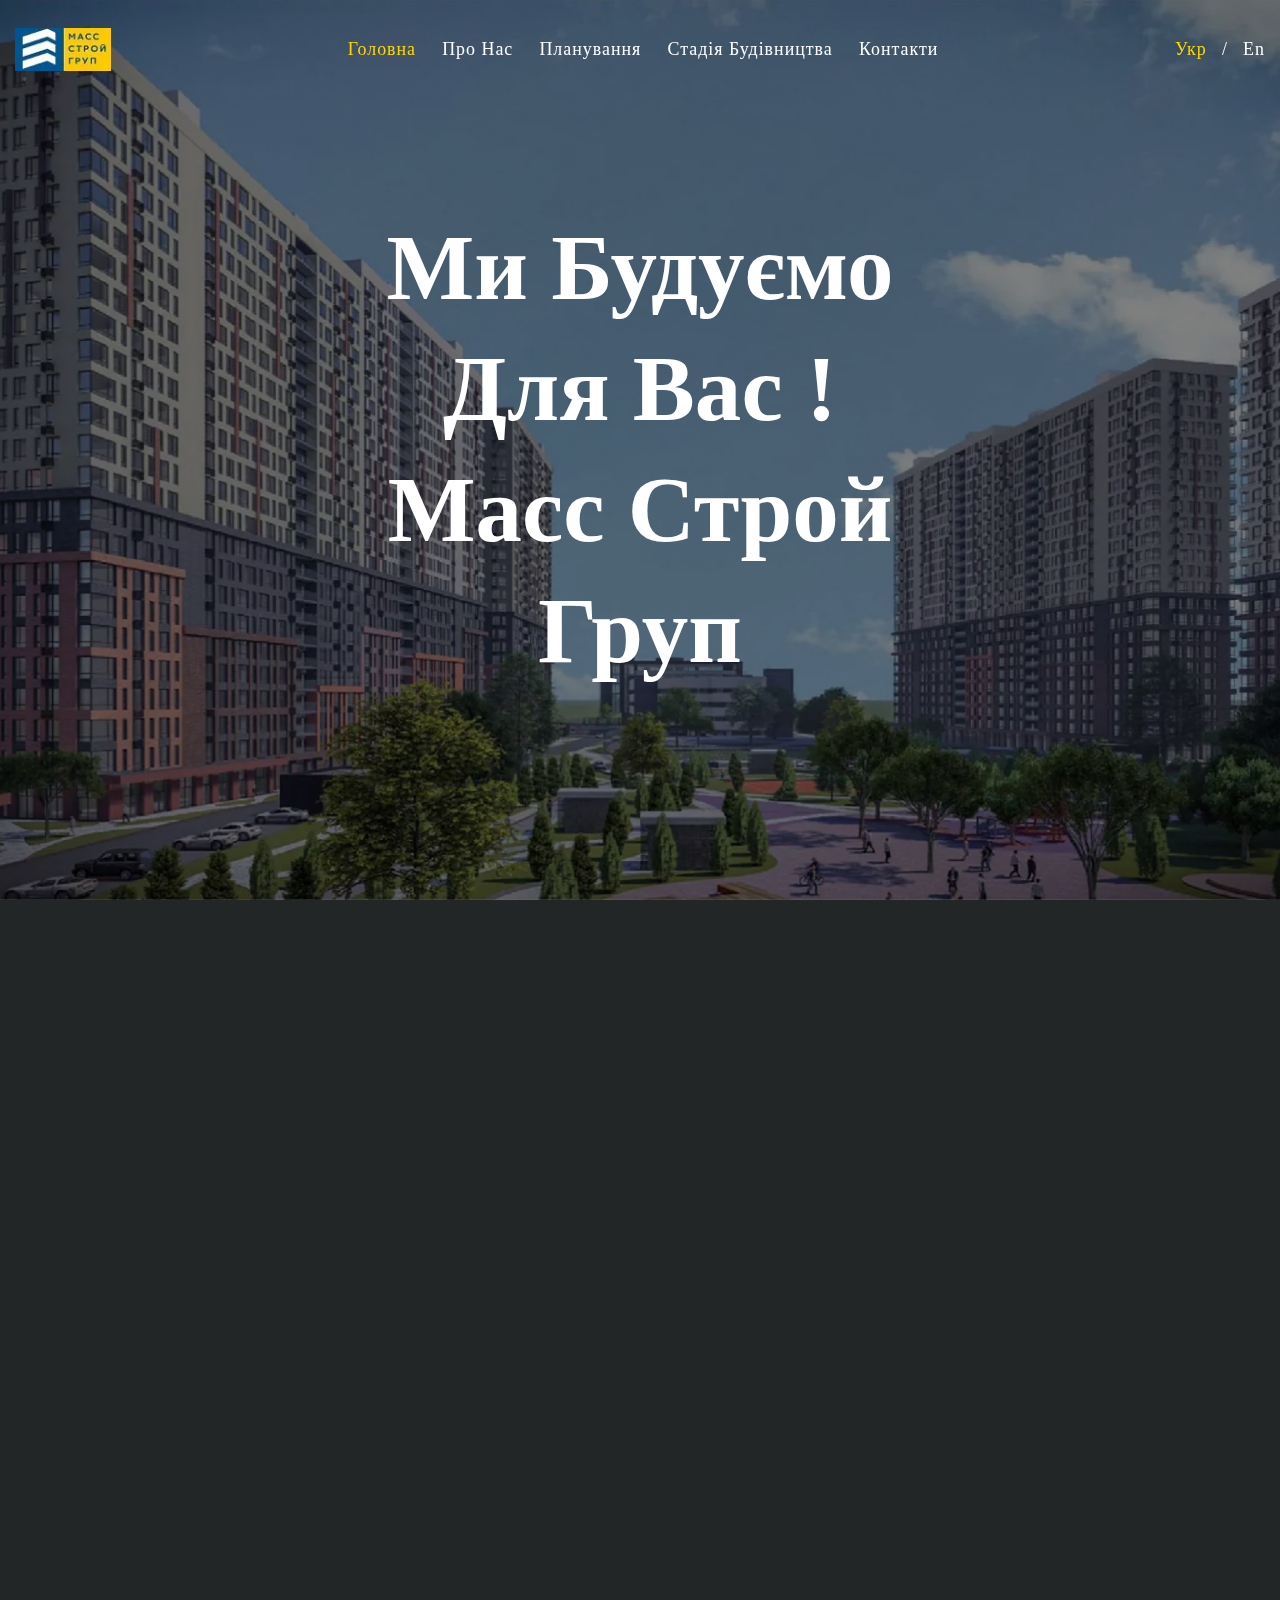
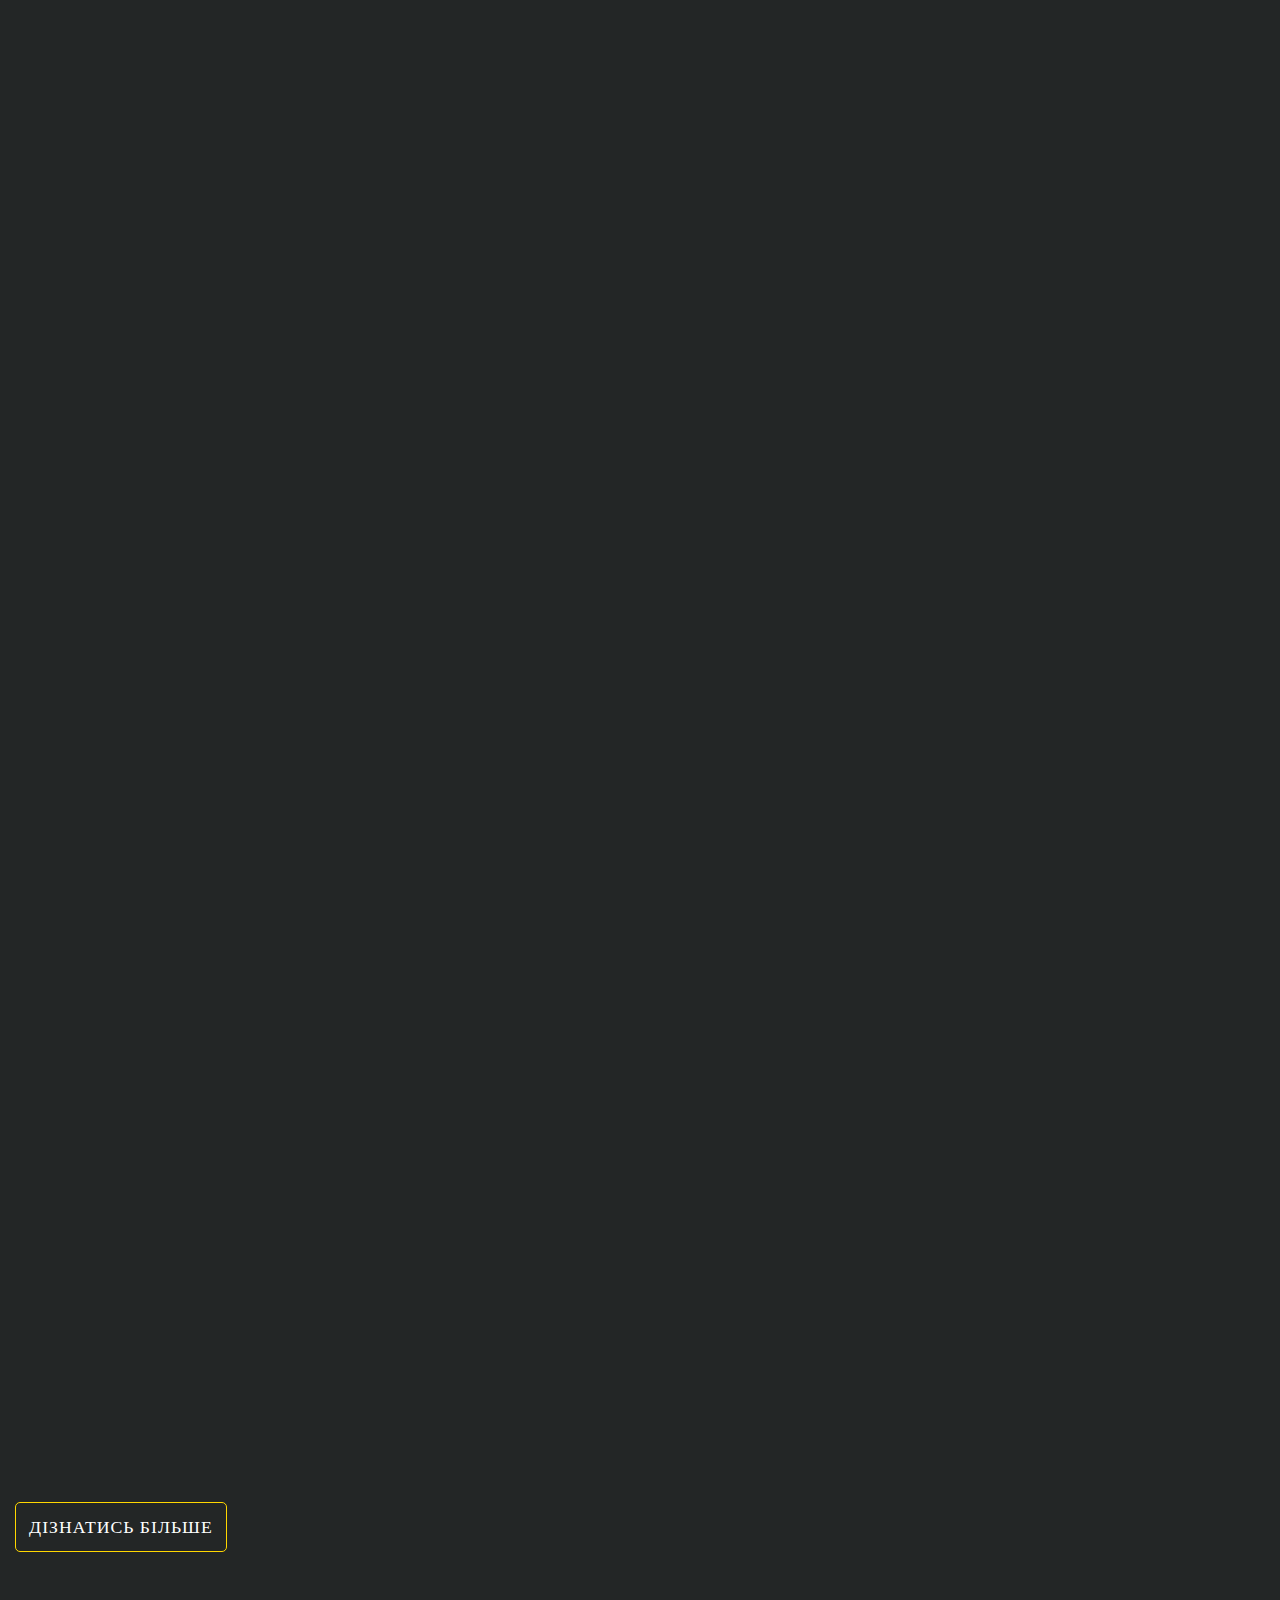
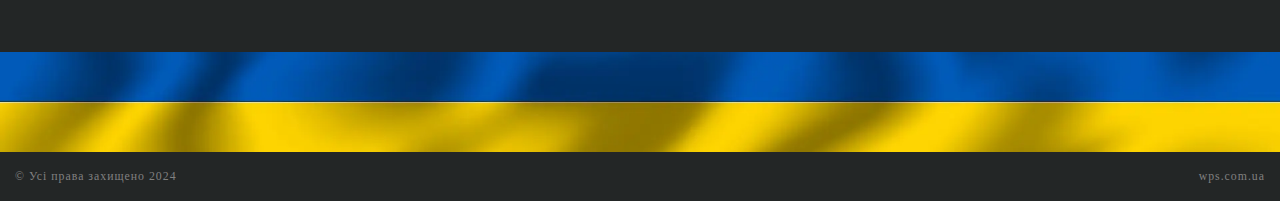
<file: index.html>
<!doctype html>
<html lang="en">

<head>
	<title>MASS GROUP</title>
	<meta charset="UTF-8" />
	<meta name="format-detection" content="telephone=no" />
	<!-- Google Analytics -->
	<script>
		window.ga =
			window.ga ||
			function() {
				(ga.q = ga.q || []).push(arguments);
			};
		ga.l = +new Date();
		ga("create", "UA-XXXXX-Y", "auto");
		ga("send", "pageview");
	</script>
	<script async src="https://www.google-analytics.com/analytics.js?_v=20240609203725"></script>
	<!-- <style>
    body {
      opacity: 0;
    }
  </style> -->
	<link rel="stylesheet" href="css/style.min.css?_v=20240609203725" />
	<link rel="shortcut icon" href="favicon.ico" />
	<link rel="canonical" href="index.html" />
	<meta name="google-site-verification" content="cgAU8CAstn5rNOZB716MdaszYezvvVAsSES0PJJMPmk" />
	<!-- <meta name="robots" content="noindex, nofollow" /> -->
	<meta name="viewport" content="width=device-width, initial-scale=1.0" />

	<meta name="description" content="Ласкаво просимо до Масс Строй Груп - вашого надійного партнера у створенні ідеального дому! Відкрийте для себе унікальний житловий комплекс Star City, де кожна квартира - це втілення стилю та комфорту. Наш офіс розташований за адресою: м. Київ, вул. Генерала Алмазова 18/7B. Приєднуйтеся до нас і здійсніть свої мрії в реальність!" />
	<meta name="description" content="Welcome to Mass Stroy Group - your reliable partner in creating the perfect home! Discover the unique residential complex Star City, where every apartment is an embodiment of style and comfort. Our office is located at: Kyiv, vul. Henerala Almazova 18/7B. Join us and turn your dreams into reality!" />

	<meta name="keywords" content="Масс Строй Груп, Star City, забудовник, житловий комплекс, нерухомість, Київ, квартири, середній клас, доступне житло, стильні апартаменти, міська нерухомість, інвестиції, затишний будинок, новобудови, сучасні будинки, девелопер, житло високої якості, престижне житло, життя в центрі, Mass Stroy Group, developer, residential complex, real estate, Kyiv, apartments, middle class, affordable housing, stylish apartments, urban real estate, investments, cozy home, new buildings, modern houses, high-quality housing, prestigious housing, life in the city center, Масс Строй Групп, застройщик, жилой комплекс, недвижимость, Киев, квартиры, средний класс, доступное жилье, стильные апартаменты, городская недвижимость, инвестиции, уютный дом, новостройки, современные дома, девелопер, жилье высокого качества, престижное жилье, жизнь в центре" />
</head>

<body>
	<div class="wrapper">
		<header data-scroll="250" data-scroll-show class="header">
			<div class="header__container">
				<div class="header__wrap">
					<div class="header__logo">
						<a href="index.html">
							<picture><source srcset="img/logo.webp" type="image/webp"><img src="img/logo.jpg" alt="logo" /></picture>
						</a>
					</div>
					<div class="header__menu menu">
						<nav class="menu__body">
							<ul class="menu__list">
								<li id="index" class="menu__item">
									<a data-key="home" href="index.html" class="menu__link">Головна</a>
								</li>
								<li id="about" class="menu__item">
									<a data-key="about" href="about.html" class="menu__link">Про Нас</a>
								</li>
								<li id="plan" class="menu__item">
									<a data-key="plan" href="plan.html" class="menu__link">Планування</a>
								</li>
								<li id="stage" class="menu__item">
									<a data-key="stage" href="stage.html" class="menu__link">Стадія Будівництва</a>
								</li>
								<li id="contact" class="menu__item">
									<a data-key="contact" href="contact.html" class="menu__link">Контакти</a>
								</li>
							</ul>
						</nav>
					</div>
					<div class="header__lang lang">
						<button type="button" class="menu__icon icon-menu"><span></span></button>
						<ul class="lang__list">
							<li class="lang__item"><a id="ua" href="#" class="lang__link active-lange">Укр</a></li>
							<li class="lang__item">/</li>
							<li class="lang__item"><a id="en" href="#" class="lang__link">en</a></li>
						</ul>
					</div>
				</div>
			</div>
		</header>

		<main itemscope itemtype="https://schema.org/Organization" class="page">
			<section class="page__first first">
				<div class="first__slider swiper">
					<div class="first__wrapper swiper-wrapper">
						<div class="first__slide swiper-slide">
							<picture><source srcset="img/first-page/Screenshot_1.webp" type="image/webp"><img src="img/first-page/Screenshot_1.jpg" alt="" /></picture>
						</div>
						<div itemprop="image" class="first__slide swiper-slide">
							<picture><source srcset="img/first-page/Screenshot_2.webp" type="image/webp"><img src="img/first-page/Screenshot_2.jpg" alt="" /></picture>
						</div>
						<!-- <div class="first__slide swiper-slide">
                <picture><source srcset="img/first-page/fon-first-4-page.webp" type="image/webp"><img src="img/first-page/fon-first-4-page.webp" alt="" /></picture>
              </div> -->
						<div class="first__slide swiper-slide">
							<picture><source srcset="img/first-page/fon-first-2-page.webp" type="image/webp"><img src="img/first-page/fon-first-2-page.jpg" alt="" /></picture>
						</div>
						<div class="first__slide swiper-slide">
							<picture><source srcset="img/first-page/fon-first-page.webp" type="image/webp"><img src="img/first-page/fon-first-page.webp" alt="" /></picture>
						</div>
						<div class="first__slide swiper-slide">
							<picture><source srcset="img/first-page/fon-first-3-page.webp" type="image/webp"><img src="img/first-page/fon-first-3-page.webp" alt="" /></picture>
						</div>
						<div class="first__slide swiper-slide">
							<picture><source srcset="img/first-page/visual-gen-plan.webp" type="image/webp"><img src="img/first-page/visual-gen-plan.jpg" alt="" /></picture>
						</div>
					</div>
				</div>
				<div class="swiper-pagination"></div>
				<div class="first__container">
					<div class="first__wrap">
						<div class="first__title">
							<h2 data-key="buildh2">Ми будуємо для вас !</h2>
							<h1 itemprop="brand" data-key="buildh1">масс строй груп</h1>
						</div>
					</div>
				</div>
			</section>
			<section class="page__who-ab who-ab">
				<div class="who-ab__container">
					<div data-watch data-watch-once class="who-ab__title title">
						<h2 data-key="indtitle">Про нас</h2>
					</div>
					<div class="who-ab__wrap">
						<div data-watch data-watch-once class="who-ab__description description">
							<a href="#" class="description__image">
								<img src="img/first-about/0009 — копия.jpg" alt="" />
							</a>
							<div class="description__text">
								<h3 data-key="holdkomp">Xолдингова компанія</h3>
								<p itemprop="foundingDate" data-key="indtextp1">
									«МАСС СТРОЙ ГРУП» заснована в 2018 році в формі товариства з обмеженою
									відповідальністю.
								</p>
								<p data-key="indtextp2">
									За своєю організаційною структурою — це класична генпідрядна будівельна
									організація, здатна реалізовувати складні будівельні проекти.
								</p>
							</div>
							<a href="about.html" class="description__btn btn"><span data-key="indbtn">Дізнатись більше</span></a>
						</div>
						<div data-watch data-watch-once class="who-ab__image">
							<picture><source srcset="img/first-page/fon-first-4-page.webp" type="image/webp"><img src="img/first-page/fon-first-4-page.webp" alt="" /></picture>
						</div>
					</div>
				</div>
			</section>
			<section class="page__plan plan">
				<div class="plan__container">
					<div data-watch data-watch-once class="plan__title title">
						<h2 data-key="indplanh2">План забудови</h2>
					</div>
					<div class="plan__wrap">
						<div data-watch data-watch-once class="plan__general">
							<h3 data-key="indplanh3">Про проєкт</h3>
							<p itemprop="description" data-key="indProjP1">
								Ми продовжуємо столичну тенденцію перетворення промислових районів міста в
								житловий простір. Це багатоповерховий житловий комплекс з власною концепцією та
								інфраструктурою, сусід ЖК «Comfort Town».
							</p>
							<p data-key="indProjP2">
								Будинки заввишки у 25 поверхів розподілені по периметру ділянки, усередині якого
								будуть розташовані громадський простір: паркова зона з прогулянковими алеями,
								місця для відпочинку, дитячі ігрові зони та спортивні майданчики.
							</p>
							<h5 data-key="h5indProj">Інфраструктура</h5>
							<p data-key="indProjP3">
								Для внутрішньої інфраструктури в комплексі призначені перші поверхи, де відкриють
								аптеки, офіси банків, сервісні послуги, кафе або магазини. Крім того, на території
								буде збудований торгово-офісний центр. Також для найменших мешканців комплексу
								відкриють дитячий садок на 115 місць. Для доросліших дітей передбачено відкриття
								школи-гімназії на 660 місць.
							</p>
							<h5 data-key="h5indproj4">Комплектація</h5>
							<p data-key="indProjP4">
								Територія закритого типу з цілодобовою охороною й відеоспостереженням.
							</p>
							<p data-key="indP5">
								Для зберігання автомобілів передбачено будівництво паркінгу на 5 поверхів.
							</p>
							<p data-key="indP6">Квартири здають без ремонту та оздоблення.</p>
						</div>
						<div data-watch data-watch-once class="plan__box box">
							<div class="box__image">
								<img src="img/first-plan/0003 — копия.jpg" alt="" />
							</div>
							<a href="plan.html" class="box__btn btn"><span data-key="indbtn">Дізнатись більше</span></a>
						</div>
					</div>
				</div>
			</section>
			<section class="page__stage-constr stage-constr">
				<div class="stage-constr__container">
					<div data-watch data-watch-once class="stage-constr__title title">
						<h2 data-key="h2ind1">Стадія будівництва</h2>
					</div>
					<div class="stage-constr__wrap">
						<div data-watch data-watch-once class="stage-constr__text">
							<h3 data-key="h3ind1">Перебіг виконання робіт</h3>
							<p data-key="indP7">
								На нашому сайті ви завжди зможете переглянути перебіг виконаних робіт.
							</p>
							<p data-key="indP8">Ми Регулярно оновлюємо та доповнюємо</p>
							<a data-key="indA1" href="stage.html"> галерею виконаних робіт.</a>
						</div>
						<div data-watch data-watch-once class="stage-constr__slider swiper">
							<div class="stage-constr__wrapper swiper-wrapper">
								<div class="stage-constr__slide swiper-slide">
									<div class="stage-constr__image">
										<picture><source srcset="img/first-stage/01.webp" type="image/webp"><img src="img/first-stage/01.jpg" alt="" /></picture>
									</div>
								</div>
								<div class="stage-constr__slide swiper-slide">
									<div class="stage-constr__image">
										<picture><source srcset="img/first-stage/02.webp" type="image/webp"><img src="img/first-stage/02.jpg" alt="" /></picture>
									</div>
								</div>
								<div class="stage-constr__slide swiper-slide">
									<div class="stage-constr__image">
										<picture><source srcset="img/first-stage/03.webp" type="image/webp"><img src="img/first-stage/03.jpg" alt="" /></picture>
									</div>
								</div>
								<div class="stage-constr__slide swiper-slide">
									<div class="stage-constr__image">
										<picture><source srcset="img/first-stage/04.webp" type="image/webp"><img src="img/first-stage/04.jpg" alt="" /></picture>
									</div>
								</div>
								<div class="stage-constr__slide swiper-slide">
									<div class="stage-constr__image">
										<picture><source srcset="img/first-stage/05.webp" type="image/webp"><img src="img/first-stage/05.jpg" alt="" /></picture>
									</div>
								</div>
							</div>
						</div>
						<div class="swiper-pagination"></div>
					</div>
					<a href="stage.html" class="stage-constr__btn btn"><span data-key="indbtn">Дізнатись більше</span></a>
				</div>
			</section>
		</main>
		<footer class="footer">
			<div class="footer__image">
				<picture><source srcset="img/flag-ua.webp" type="image/webp"><img src="img/flag-ua.jpg" alt="flag ua" /></picture>
			</div>
			<div class="footer__container">
				<div class="footer__coperight">
					<p>© Усі права захищено 2024</p>
					<a href="https://wps.com.ua/index.html">wps.com.ua</a>
				</div>
			</div>
		</footer>

	</div>
	<script src="js/app.min.js?_v=20240609203725"></script>
</body>

</html>
</file>
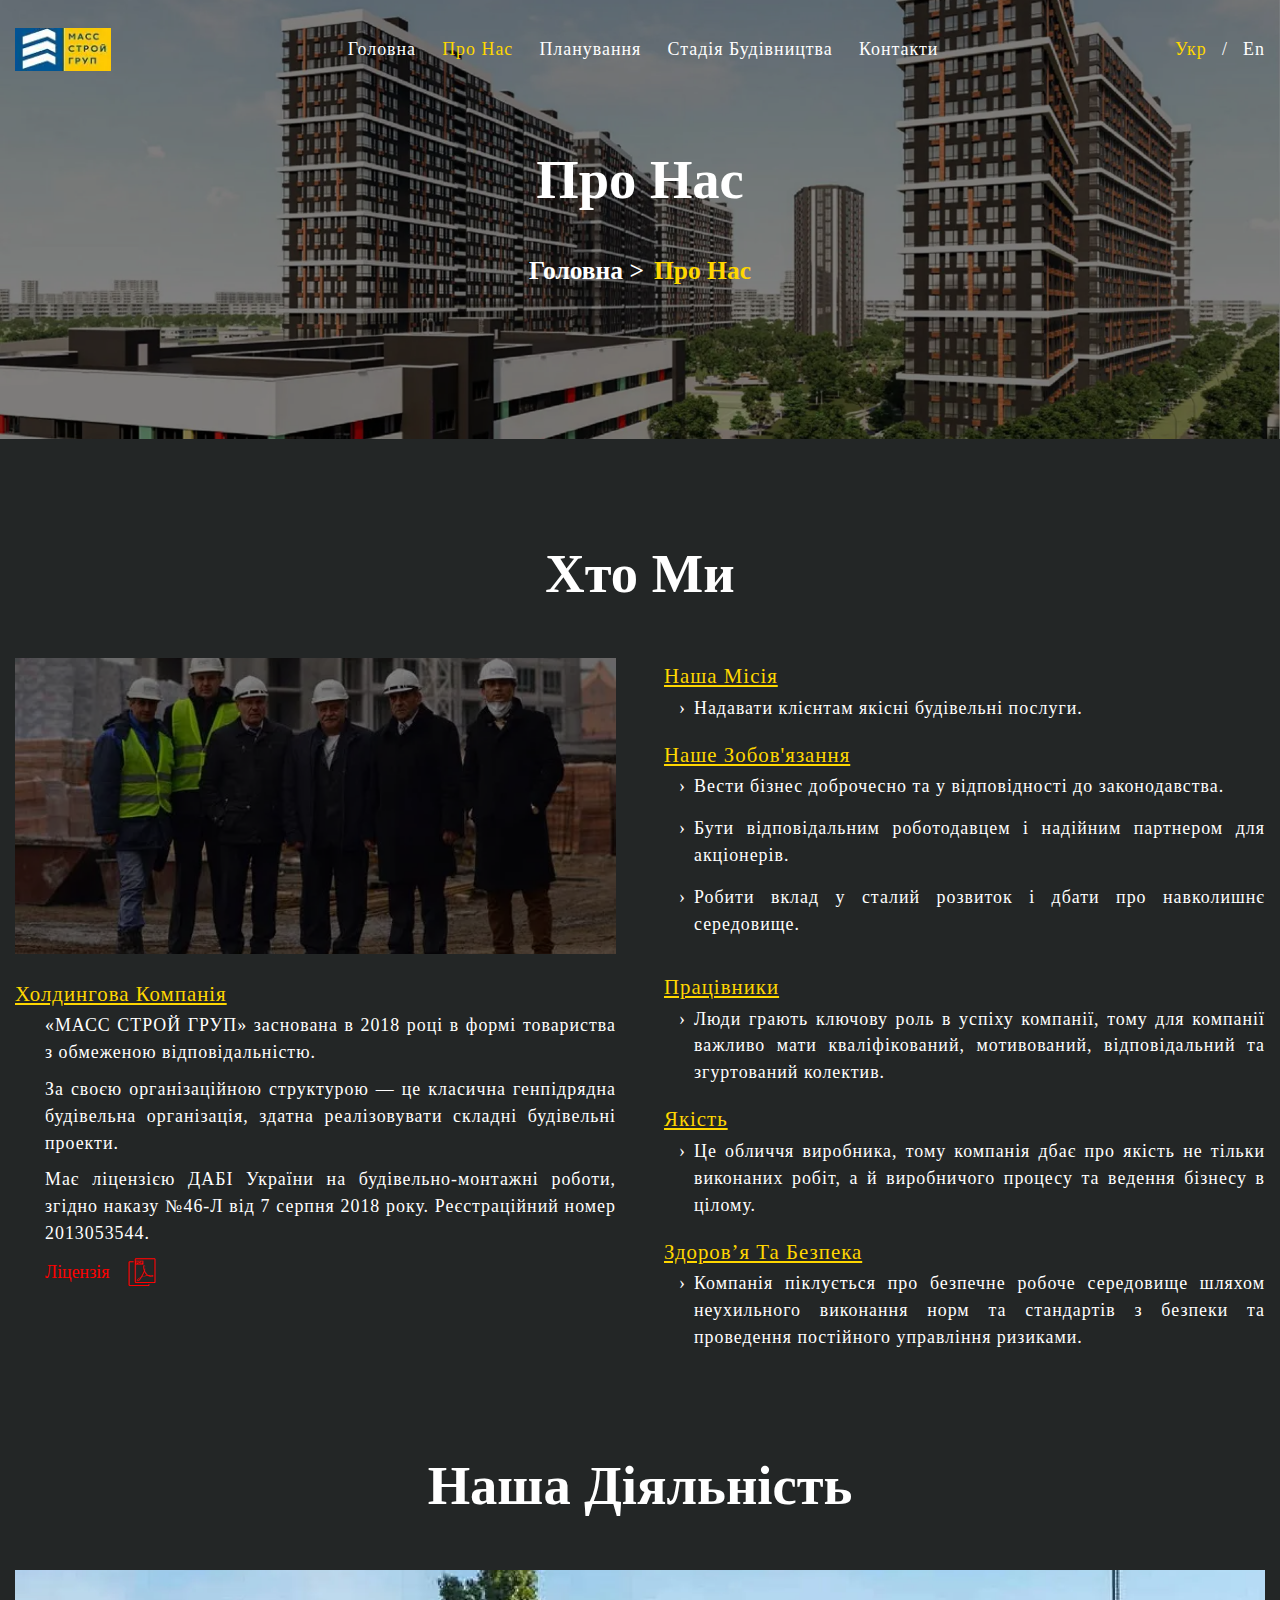
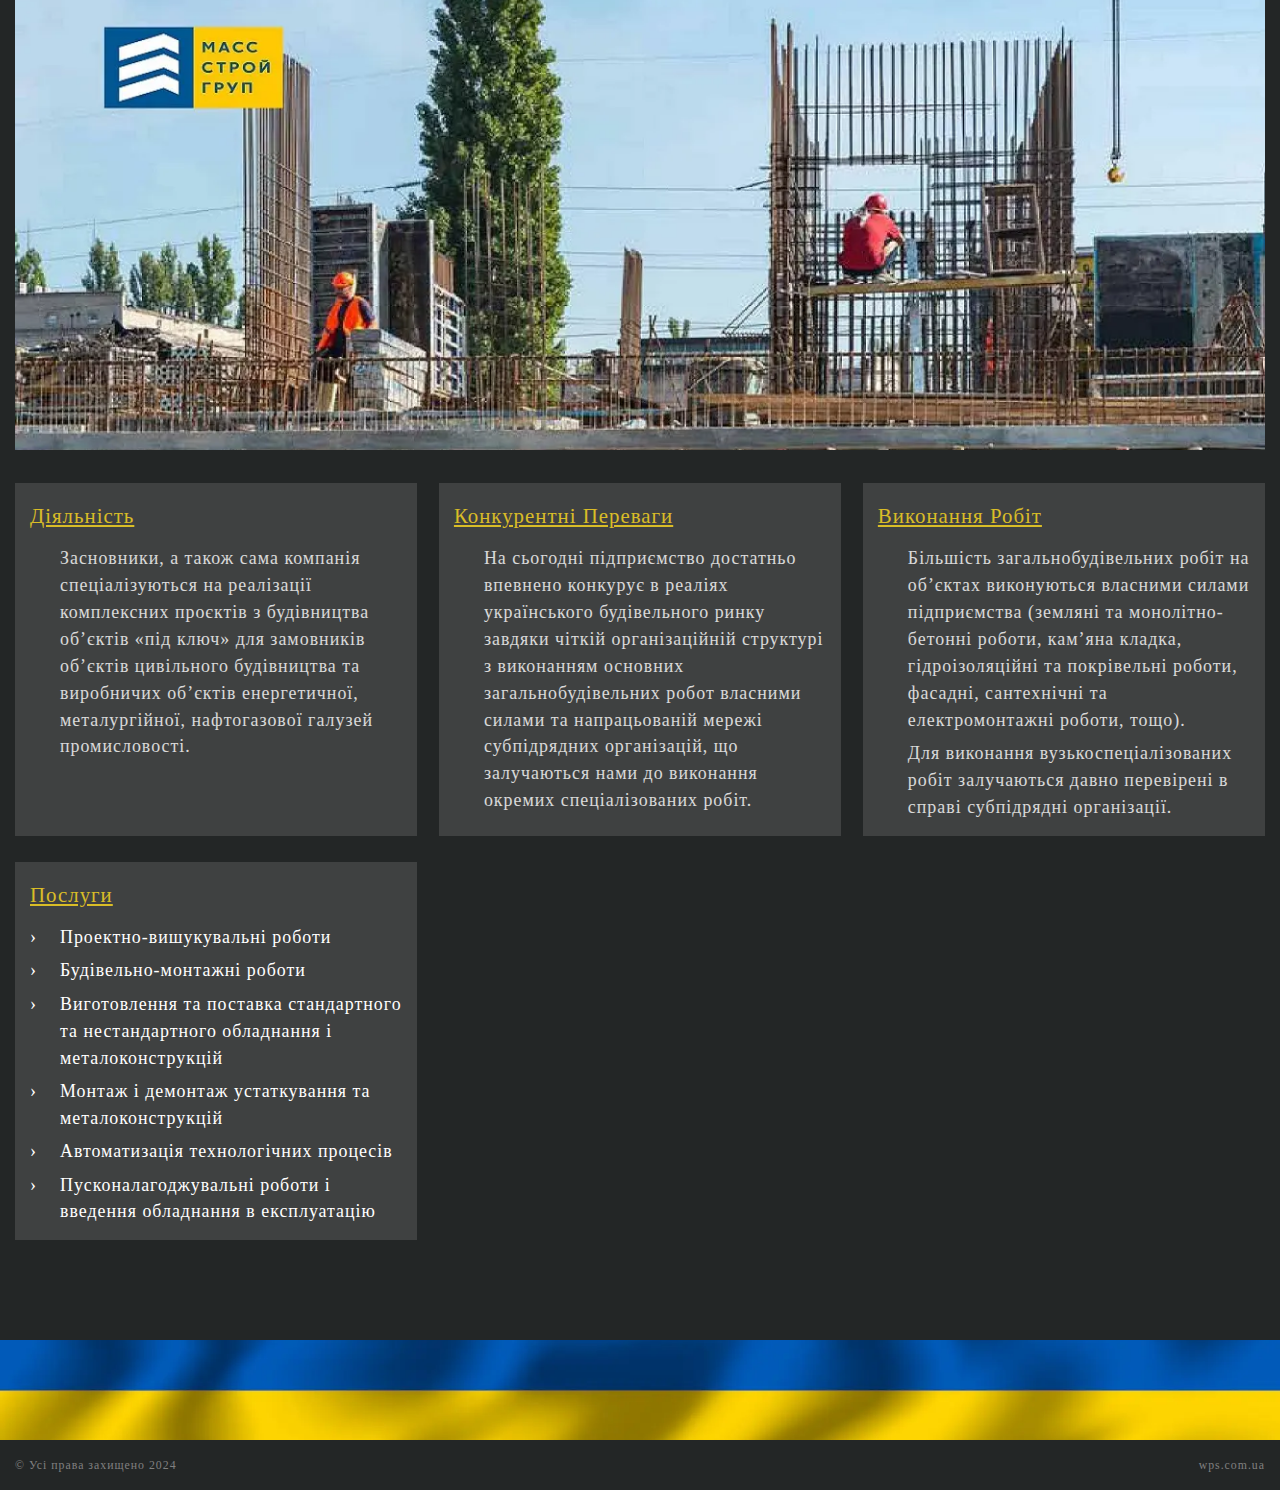
<file: about.html>
<!doctype html>
<html lang="en">

<head>
	<title>MG About</title>
	<meta charset="UTF-8" />
	<meta name="format-detection" content="telephone=no" />
	<!-- Google Analytics -->
	<script>
		window.ga =
			window.ga ||
			function() {
				(ga.q = ga.q || []).push(arguments);
			};
		ga.l = +new Date();
		ga("create", "UA-XXXXX-Y", "auto");
		ga("send", "pageview");
	</script>
	<script async src="https://www.google-analytics.com/analytics.js?_v=20240609203725"></script>
	<!-- <style>
    body {
      opacity: 0;
    }
  </style> -->
	<link rel="stylesheet" href="css/style.min.css?_v=20240609203725" />
	<link rel="shortcut icon" href="favicon.ico" />
	<link rel="canonical" href="index.html" />
	<meta name="google-site-verification" content="cgAU8CAstn5rNOZB716MdaszYezvvVAsSES0PJJMPmk" />
	<!-- <meta name="robots" content="noindex, nofollow" /> -->
	<meta name="viewport" content="width=device-width, initial-scale=1.0" />

	<meta name="description" content="Ласкаво просимо до Масс Строй Груп - вашого надійного партнера у створенні ідеального дому! Відкрийте для себе унікальний житловий комплекс Star City, де кожна квартира - це втілення стилю та комфорту. Наш офіс розташований за адресою: м. Київ, вул. Генерала Алмазова 18/7B. Приєднуйтеся до нас і здійсніть свої мрії в реальність!" />
	<meta name="description" content="Welcome to Mass Stroy Group - your reliable partner in creating the perfect home! Discover the unique residential complex Star City, where every apartment is an embodiment of style and comfort. Our office is located at: Kyiv, vul. Henerala Almazova 18/7B. Join us and turn your dreams into reality!" />

	<meta name="keywords" content="Масс Строй Груп, Star City, забудовник, житловий комплекс, нерухомість, Київ, квартири, середній клас, доступне житло, стильні апартаменти, міська нерухомість, інвестиції, затишний будинок, новобудови, сучасні будинки, девелопер, житло високої якості, престижне житло, життя в центрі, Mass Stroy Group, developer, residential complex, real estate, Kyiv, apartments, middle class, affordable housing, stylish apartments, urban real estate, investments, cozy home, new buildings, modern houses, high-quality housing, prestigious housing, life in the city center, Масс Строй Групп, застройщик, жилой комплекс, недвижимость, Киев, квартиры, средний класс, доступное жилье, стильные апартаменты, городская недвижимость, инвестиции, уютный дом, новостройки, современные дома, девелопер, жилье высокого качества, престижное жилье, жизнь в центре" />
</head>

<body>
	<div class="wrapper">
		<header data-scroll="250" data-scroll-show class="header">
			<div class="header__container">
				<div class="header__wrap">
					<div class="header__logo">
						<a href="index.html">
							<picture><source srcset="img/logo.webp" type="image/webp"><img src="img/logo.jpg" alt="logo" /></picture>
						</a>
					</div>
					<div class="header__menu menu">
						<nav class="menu__body">
							<ul class="menu__list">
								<li id="index" class="menu__item">
									<a data-key="home" href="index.html" class="menu__link">Головна</a>
								</li>
								<li id="about" class="menu__item">
									<a data-key="about" href="about.html" class="menu__link">Про Нас</a>
								</li>
								<li id="plan" class="menu__item">
									<a data-key="plan" href="plan.html" class="menu__link">Планування</a>
								</li>
								<li id="stage" class="menu__item">
									<a data-key="stage" href="stage.html" class="menu__link">Стадія Будівництва</a>
								</li>
								<li id="contact" class="menu__item">
									<a data-key="contact" href="contact.html" class="menu__link">Контакти</a>
								</li>
							</ul>
						</nav>
					</div>
					<div class="header__lang lang">
						<button type="button" class="menu__icon icon-menu"><span></span></button>
						<ul class="lang__list">
							<li class="lang__item"><a id="ua" href="#" class="lang__link active-lange">Укр</a></li>
							<li class="lang__item">/</li>
							<li class="lang__item"><a id="en" href="#" class="lang__link">en</a></li>
						</ul>
					</div>
				</div>
			</div>
		</header>

		<main class="page">
			<section class="page__ab-image-fon ab-image-fon">
				<picture><source srcset="img/first-page/Screenshot_2.webp" type="image/webp"><img src="img/first-page/Screenshot_2.jpg" alt="imege mass group" /></picture>
				<div class="ab-image-fon__container">
					<div class="ab-image-fon__wrap">
						<div class="ab-image-fon__title title">
							<h1 data-key="h1ab">Про нас</h1>
							<div class="ab-image-fon__subtitle">
								<a data-key="abA1" href="index.html">Головна ></a>
								<span data-key="abSpan1">про нас</span>
							</div>
						</div>
					</div>
				</div>
			</section>
			<section class="page__who-we who-we">
				<div class="who-we__container">
					<div data-watch data-watch-once class="who-we__title title">
						<h2 data-key="h2ab1">Хто ми</h2>
					</div>
					<div class="who-we__wrap">
						<div data-watch data-watch-once class="who-we__description-who description-who">
							<div class="description-who__image">
								<picture><source srcset="img/0008.webp" type="image/webp"><img src="img/0008.jpg" alt="" /></picture>
							</div>
							<div class="description-who__text">
								<h5 data-key="h5ab1">Холдингова компанія</h5>
								<ul>
									<li data-key="abli1">
										«МАСС СТРОЙ ГРУП» заснована в 2018 році в формі товариства з обмеженою
										відповідальністю.
									</li>
									<li data-key="abli2">
										За своєю організаційною структурою — це класична генпідрядна будівельна
										організація, здатна реалізовувати складні будівельні проекти.
									</li>
									<li data-key="abli3">
										Має ліцензією ДАБІ України на будівельно-монтажні роботи, згідно наказу №46-Л
										від 7 серпня 2018 року. Реєстраційний номер 2013053544.
									</li>
									<div class="description-who__license">
										<span data-key="license">Ліцензія</span><a href="img/license-MSG.pdf" target="_blank" class="_icon-pdf"></a>
									</div>
								</ul>
							</div>
						</div>
						<div data-watch data-watch-once class="who-we__mission mission">
							<h5 data-key="h5ab2">Наша місія</h5>
							<p data-key="abP1">Надавати клієнтам якісні будівельні послуги.</p>
							<h5 data-key="h5ab3">Наше зобов'язання</h5>
							<p data-key="abP2">Вести бізнес доброчесно та у відповідності до законодавства.</p>
							<p data-key="abP3">
								Бути відповідальним роботодавцем і надійним партнером для акціонерів.
							</p>
							<p data-key="abP4">
								Робити вклад у сталий розвиток і дбати про навколишнє середовище.
							</p>
							<br />
							<h5 data-key="h5ab5">Працівники</h5>
							<p data-key="abP5">
								Люди грають ключову роль в успіху компанії, тому для компанії важливо мати
								кваліфікований, мотивований, відповідальний та згуртований колектив.
							</p>

							<h5 data-key="h5ab6">Якість</h5>
							<p data-key="abP6">
								Це обличчя виробника, тому компанія дбає про якість не тільки виконаних робіт, а й
								виробничого процесу та ведення бізнесу в цілому.
							</p>

							<h5 data-key="h5ab7">Здоров’я та Безпека</h5>
							<p data-key="abP7">
								Компанія піклується про безпечне робоче середовище шляхом неухильного виконання
								норм та стандартів з безпеки та проведення постійного управління ризиками.
							</p>
						</div>
					</div>
				</div>
			</section>
			<section class="page__activities-our activities-our">
				<div class="activities-our__container">
					<div class="activities-our__title title">
						<h2 data-key="h2ab2">Наша Діяльність</h2>
					</div>
					<div class="activities-our__image">
						<picture><source srcset="img/our-activities.webp" type="image/webp"><img src="img/our-activities.jpg" alt="" /></picture>
					</div>
					<div class="activities-our__wrap">
						<div class="activities-our__card-text">
							<h5 data-key="h5ab8">діяльність</h5>
							<p data-key="abP8">
								Засновники, а також сама компанія спеціалізуються на реалізації комплексних
								проєктів з будівництва об’єктів «під ключ» для замовників об’єктів цивільного
								будівництва та виробничих об’єктів енергетичної, металургійної, нафтогазової
								галузей промисловості.
							</p>
						</div>
						<div class="activities-our__card-text">
							<h5 data-key="h5ab9">Конкурентні переваги</h5>
							<p data-key="abP9">
								На сьогодні підприємство достатньо впевнено конкурує в реаліях українського
								будівельного ринку завдяки чіткій організаційній структурі з виконанням основних
								загальнобудівельних робот власними силами та напрацьованій мережі субпідрядних
								організацій, що залучаються нами до виконання окремих спеціалізованих робіт.
							</p>
						</div>
						<div class="activities-our__card-text">
							<h5 data-key="h5ab10">Виконання робіт</h5>
							<p data-key="abP10">
								Більшість загальнобудівельних робіт на об’єктах виконуються власними силами
								підприємства (земляні та монолітно-бетонні роботи, кам’яна кладка, гідроізоляційні
								та покрівельні роботи, фасадні, сантехнічні та електромонтажні роботи, тощо).
							</p>
							<p data-key="abP11">
								Для виконання вузькоспеціалізованих робіт залучаються давно перевірені в справі
								субпідрядні організації.
							</p>
						</div>
						<div class="activities-our__card-text card-text_custom">
							<h5 data-key="h5ab11">послуги</h5>
							<p data-key="abP12">Проектно-вишукувальні роботи</p>
							<p data-key="abP13">Будівельно-монтажні роботи</p>
							<p data-key="abP14">
								Виготовлення та поставка стандартного та нестандартного обладнання і
								металоконструкцій
							</p>
							<p data-key="abP15">Монтаж і демонтаж устаткування та металоконструкцій</p>
							<p data-key="abP16">Автоматизація технологічних процесів</p>
							<p data-key="abP17">
								Пусконалагоджувальні роботи і введення обладнання в експлуатацію
							</p>
						</div>
					</div>
				</div>
			</section>
		</main>
		<footer class="footer">
			<div class="footer__image">
				<picture><source srcset="img/flag-ua.webp" type="image/webp"><img src="img/flag-ua.jpg" alt="flag ua" /></picture>
			</div>
			<div class="footer__container">
				<div class="footer__coperight">
					<p>© Усі права захищено 2024</p>
					<a href="https://wps.com.ua/index.html">wps.com.ua</a>
				</div>
			</div>
		</footer>

	</div>
	<script src="js/app.min.js?_v=20240609203725"></script>
</body>

</html>
</file>
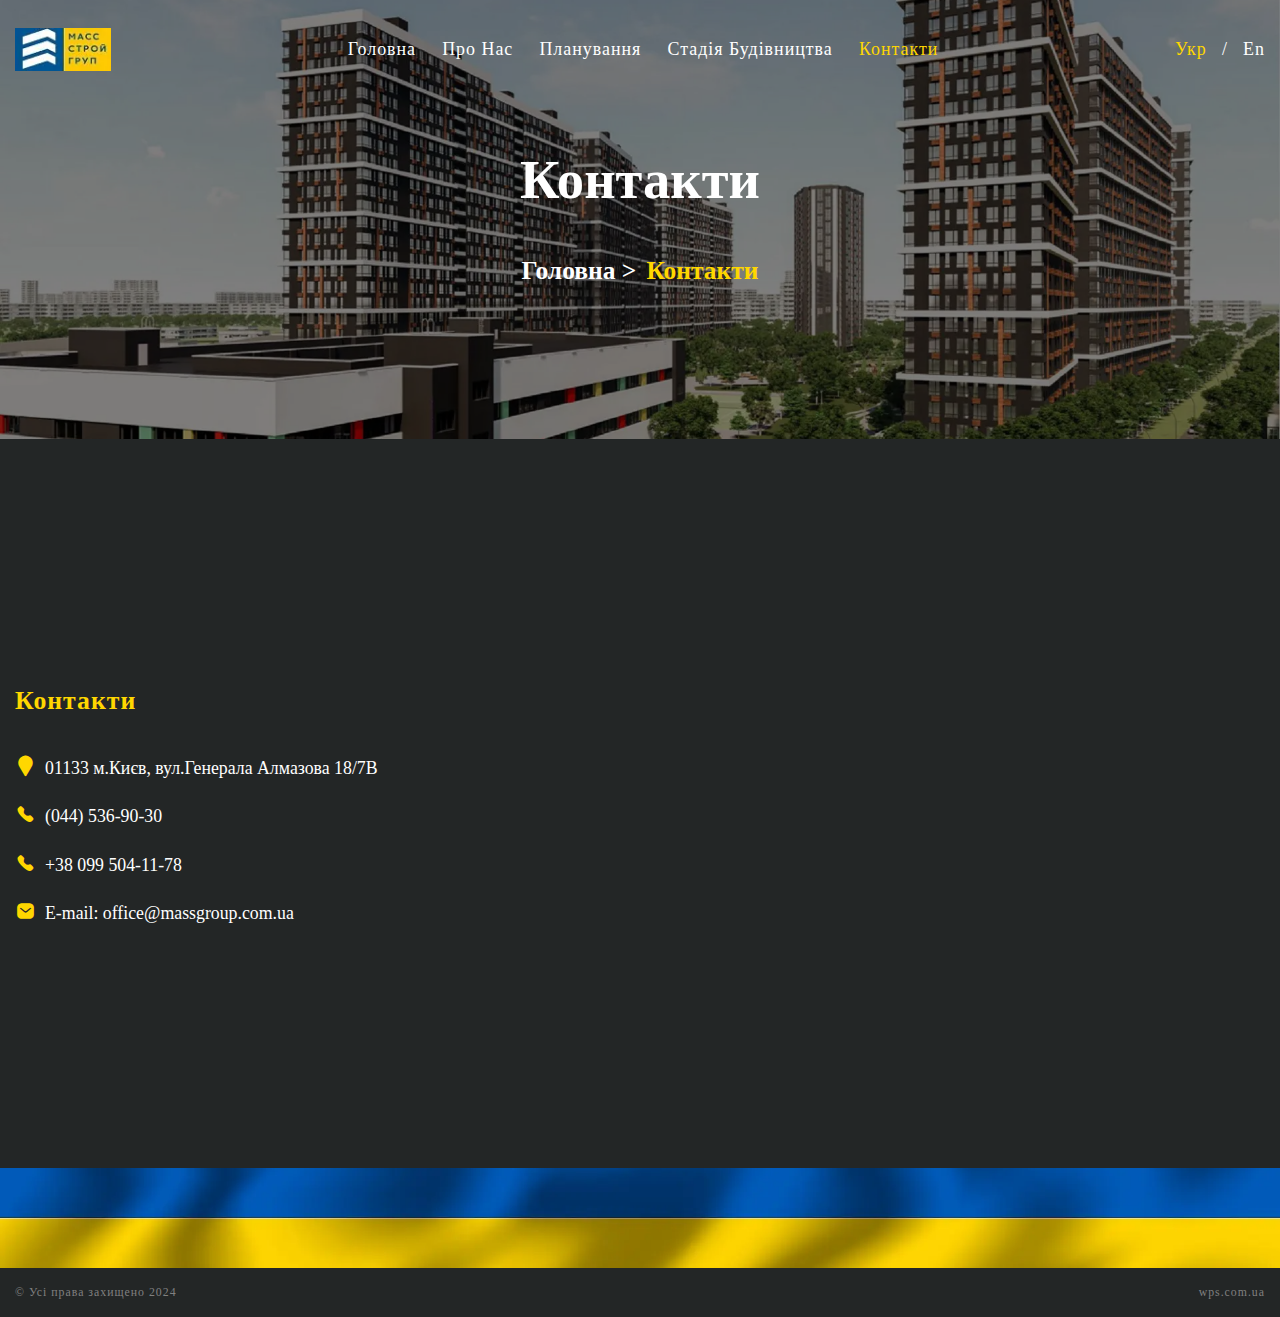
<file: contact.html>
<!doctype html>
<html lang="en">

<head>
	<title>MG Contact Us</title>
	<meta charset="UTF-8" />
	<meta name="format-detection" content="telephone=no" />
	<!-- Google Analytics -->
	<script>
		window.ga =
			window.ga ||
			function() {
				(ga.q = ga.q || []).push(arguments);
			};
		ga.l = +new Date();
		ga("create", "UA-XXXXX-Y", "auto");
		ga("send", "pageview");
	</script>
	<script async src="https://www.google-analytics.com/analytics.js?_v=20240609203725"></script>
	<!-- <style>
    body {
      opacity: 0;
    }
  </style> -->
	<link rel="stylesheet" href="css/style.min.css?_v=20240609203725" />
	<link rel="shortcut icon" href="favicon.ico" />
	<link rel="canonical" href="index.html" />
	<meta name="google-site-verification" content="cgAU8CAstn5rNOZB716MdaszYezvvVAsSES0PJJMPmk" />
	<!-- <meta name="robots" content="noindex, nofollow" /> -->
	<meta name="viewport" content="width=device-width, initial-scale=1.0" />

	<meta name="description" content="Ласкаво просимо до Масс Строй Груп - вашого надійного партнера у створенні ідеального дому! Відкрийте для себе унікальний житловий комплекс Star City, де кожна квартира - це втілення стилю та комфорту. Наш офіс розташований за адресою: м. Київ, вул. Генерала Алмазова 18/7B. Приєднуйтеся до нас і здійсніть свої мрії в реальність!" />
	<meta name="description" content="Welcome to Mass Stroy Group - your reliable partner in creating the perfect home! Discover the unique residential complex Star City, where every apartment is an embodiment of style and comfort. Our office is located at: Kyiv, vul. Henerala Almazova 18/7B. Join us and turn your dreams into reality!" />

	<meta name="keywords" content="Масс Строй Груп, Star City, забудовник, житловий комплекс, нерухомість, Київ, квартири, середній клас, доступне житло, стильні апартаменти, міська нерухомість, інвестиції, затишний будинок, новобудови, сучасні будинки, девелопер, житло високої якості, престижне житло, життя в центрі, Mass Stroy Group, developer, residential complex, real estate, Kyiv, apartments, middle class, affordable housing, stylish apartments, urban real estate, investments, cozy home, new buildings, modern houses, high-quality housing, prestigious housing, life in the city center, Масс Строй Групп, застройщик, жилой комплекс, недвижимость, Киев, квартиры, средний класс, доступное жилье, стильные апартаменты, городская недвижимость, инвестиции, уютный дом, новостройки, современные дома, девелопер, жилье высокого качества, престижное жилье, жизнь в центре" />
</head>

<body>
	<div class="wrapper">
		<header data-scroll="250" data-scroll-show class="header">
			<div class="header__container">
				<div class="header__wrap">
					<div class="header__logo">
						<a href="index.html">
							<picture><source srcset="img/logo.webp" type="image/webp"><img src="img/logo.jpg" alt="logo" /></picture>
						</a>
					</div>
					<div class="header__menu menu">
						<nav class="menu__body">
							<ul class="menu__list">
								<li id="index" class="menu__item">
									<a data-key="home" href="index.html" class="menu__link">Головна</a>
								</li>
								<li id="about" class="menu__item">
									<a data-key="about" href="about.html" class="menu__link">Про Нас</a>
								</li>
								<li id="plan" class="menu__item">
									<a data-key="plan" href="plan.html" class="menu__link">Планування</a>
								</li>
								<li id="stage" class="menu__item">
									<a data-key="stage" href="stage.html" class="menu__link">Стадія Будівництва</a>
								</li>
								<li id="contact" class="menu__item">
									<a data-key="contact" href="contact.html" class="menu__link">Контакти</a>
								</li>
							</ul>
						</nav>
					</div>
					<div class="header__lang lang">
						<button type="button" class="menu__icon icon-menu"><span></span></button>
						<ul class="lang__list">
							<li class="lang__item"><a id="ua" href="#" class="lang__link active-lange">Укр</a></li>
							<li class="lang__item">/</li>
							<li class="lang__item"><a id="en" href="#" class="lang__link">en</a></li>
						</ul>
					</div>
				</div>
			</div>
		</header>

		<main class="page">
			<section class="page__ab-image-fon ab-image-fon">
				<picture><source srcset="img/first-page/Screenshot_2.webp" type="image/webp"><img src="img/first-page/Screenshot_2.jpg" alt="imege mass group" /></picture>
				<div class="ab-image-fon__container">
					<div class="ab-image-fon__wrap">
						<div class="ab-image-fon__title title">
							<h1 data-key="h1cont">Контакти</h1>
							<div class="ab-image-fon__subtitle">
								<a href="index.html" data-key="contA1">Головна ></a>
								<span data-key="contSpan1">контакти</span>
							</div>
						</div>
					</div>
				</div>
			</section>
			<section class="page__contacts contacts">
				<div class="contacts__container">
					<div class="contacts__wrap">
						<div class="contacts__contact contact">
							<div class="contact__title">
								<h3 data-key="h3cont">Контакти</h3>
							</div>
							<div class="contact__block">
								<a class="_icon-location" href="https://maps.app.goo.gl/mMnrrhSBnudNGXuL9" data-key="contA2">01133 м.Києв, вул.Генерала Алмазова 18/7B</a>
								<a class="_icon-call" href="tel:+380445369030">(044) 536-90-30</a>
								<a class="_icon-call" href="tel:+380995041178">+38 099 504-11-78</a>
								<a class="_icon-message" href="mailto:office@massgroup.com.ua">E-mail: office@massgroup.com.ua</a>
							</div>
						</div>
						<div class="contacts__maps">
							<iframe src="https://www.google.com/maps/embed?pb=!1m17!1m12!1m3!1d2541.8605903138823!2d30.536877999999998!3d50.425069!2m3!1f0!2f0!3f0!3m2!1i1024!2i768!4f13.1!3m2!1m1!2zNTDCsDI1JzMwLjMiTiAzMMKwMzInMTIuOCJF!5e0!3m2!1sru!2sde!4v1711727447819!5m2!1sru!2sde" style="border: 0" allowfullscreen="" loading="lazy" referrerpolicy="no-referrer-when-downgrade"></iframe>
						</div>
					</div>
				</div>
			</section>
		</main>
		<footer class="footer">
			<div class="footer__image">
				<picture><source srcset="img/flag-ua.webp" type="image/webp"><img src="img/flag-ua.jpg" alt="flag ua" /></picture>
			</div>
			<div class="footer__container">
				<div class="footer__coperight">
					<p>© Усі права захищено 2024</p>
					<a href="https://wps.com.ua/index.html">wps.com.ua</a>
				</div>
			</div>
		</footer>

	</div>
	<script src="js/app.min.js?_v=20240609203725"></script>
</body>

</html>
</file>
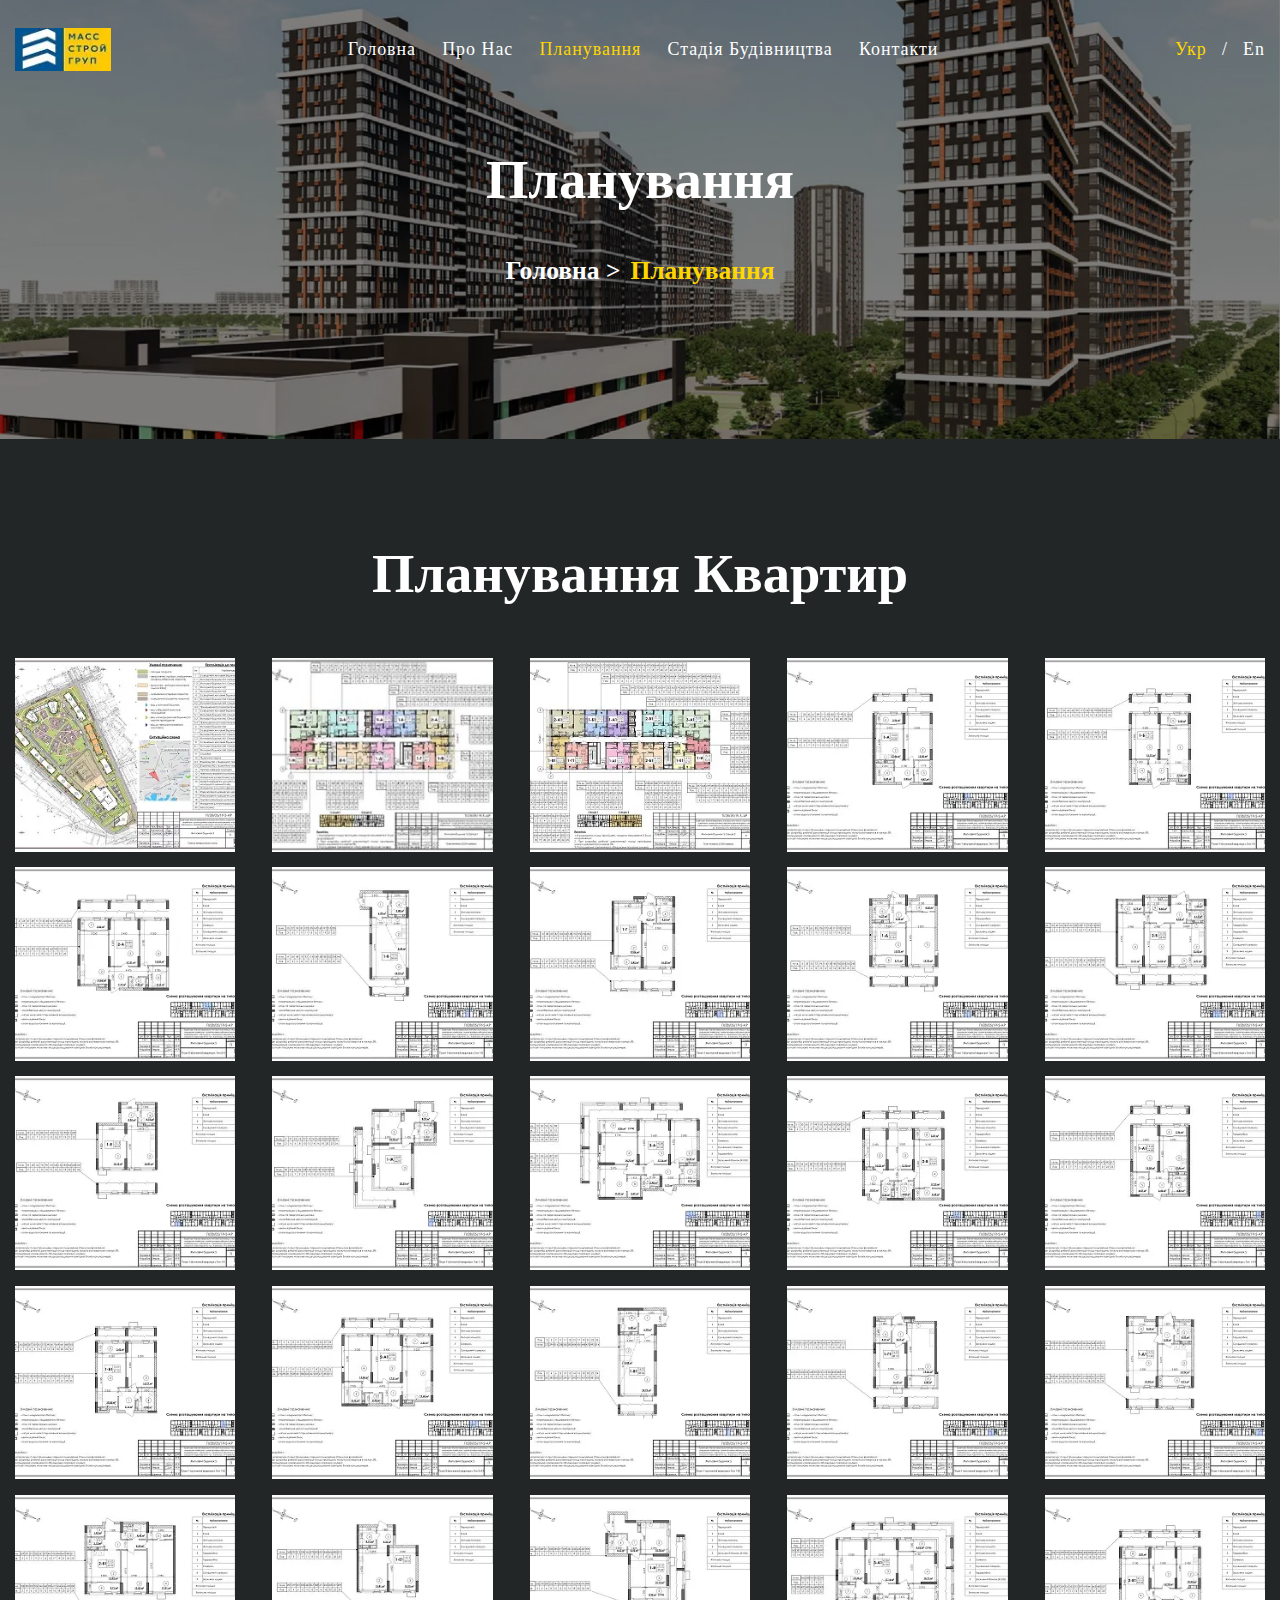
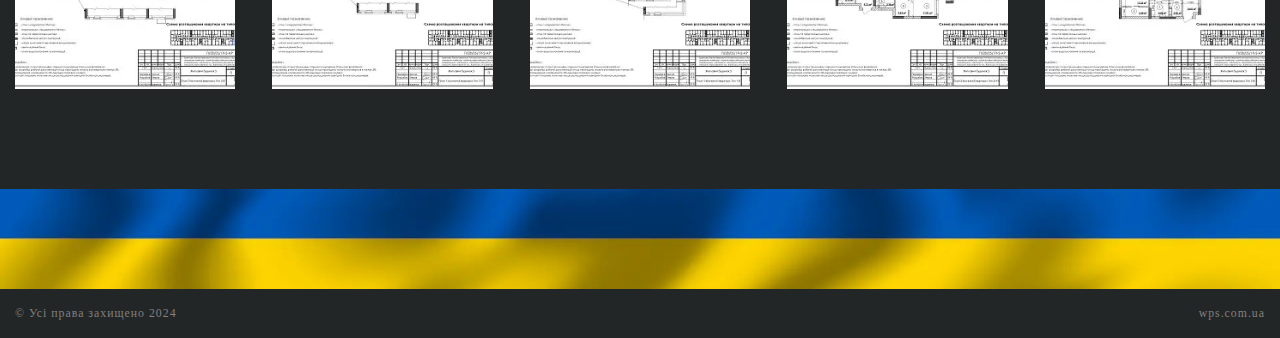
<file: plan.html>
<!doctype html>
<html lang="en">

<head>
	<title>MG Layout</title>
	<meta charset="UTF-8" />
	<meta name="format-detection" content="telephone=no" />
	<!-- Google Analytics -->
	<script>
		window.ga =
			window.ga ||
			function() {
				(ga.q = ga.q || []).push(arguments);
			};
		ga.l = +new Date();
		ga("create", "UA-XXXXX-Y", "auto");
		ga("send", "pageview");
	</script>
	<script async src="https://www.google-analytics.com/analytics.js?_v=20240609203725"></script>
	<!-- <style>
    body {
      opacity: 0;
    }
  </style> -->
	<link rel="stylesheet" href="css/style.min.css?_v=20240609203725" />
	<link rel="shortcut icon" href="favicon.ico" />
	<link rel="canonical" href="index.html" />
	<meta name="google-site-verification" content="cgAU8CAstn5rNOZB716MdaszYezvvVAsSES0PJJMPmk" />
	<!-- <meta name="robots" content="noindex, nofollow" /> -->
	<meta name="viewport" content="width=device-width, initial-scale=1.0" />

	<meta name="description" content="Ласкаво просимо до Масс Строй Груп - вашого надійного партнера у створенні ідеального дому! Відкрийте для себе унікальний житловий комплекс Star City, де кожна квартира - це втілення стилю та комфорту. Наш офіс розташований за адресою: м. Київ, вул. Генерала Алмазова 18/7B. Приєднуйтеся до нас і здійсніть свої мрії в реальність!" />
	<meta name="description" content="Welcome to Mass Stroy Group - your reliable partner in creating the perfect home! Discover the unique residential complex Star City, where every apartment is an embodiment of style and comfort. Our office is located at: Kyiv, vul. Henerala Almazova 18/7B. Join us and turn your dreams into reality!" />

	<meta name="keywords" content="Масс Строй Груп, Star City, забудовник, житловий комплекс, нерухомість, Київ, квартири, середній клас, доступне житло, стильні апартаменти, міська нерухомість, інвестиції, затишний будинок, новобудови, сучасні будинки, девелопер, житло високої якості, престижне житло, життя в центрі, Mass Stroy Group, developer, residential complex, real estate, Kyiv, apartments, middle class, affordable housing, stylish apartments, urban real estate, investments, cozy home, new buildings, modern houses, high-quality housing, prestigious housing, life in the city center, Масс Строй Групп, застройщик, жилой комплекс, недвижимость, Киев, квартиры, средний класс, доступное жилье, стильные апартаменты, городская недвижимость, инвестиции, уютный дом, новостройки, современные дома, девелопер, жилье высокого качества, престижное жилье, жизнь в центре" />
</head>

<body>
	<div class="wrapper">
		<header data-scroll="250" data-scroll-show class="header">
			<div class="header__container">
				<div class="header__wrap">
					<div class="header__logo">
						<a href="index.html">
							<picture><source srcset="img/logo.webp" type="image/webp"><img src="img/logo.jpg" alt="logo" /></picture>
						</a>
					</div>
					<div class="header__menu menu">
						<nav class="menu__body">
							<ul class="menu__list">
								<li id="index" class="menu__item">
									<a data-key="home" href="index.html" class="menu__link">Головна</a>
								</li>
								<li id="about" class="menu__item">
									<a data-key="about" href="about.html" class="menu__link">Про Нас</a>
								</li>
								<li id="plan" class="menu__item">
									<a data-key="plan" href="plan.html" class="menu__link">Планування</a>
								</li>
								<li id="stage" class="menu__item">
									<a data-key="stage" href="stage.html" class="menu__link">Стадія Будівництва</a>
								</li>
								<li id="contact" class="menu__item">
									<a data-key="contact" href="contact.html" class="menu__link">Контакти</a>
								</li>
							</ul>
						</nav>
					</div>
					<div class="header__lang lang">
						<button type="button" class="menu__icon icon-menu"><span></span></button>
						<ul class="lang__list">
							<li class="lang__item"><a id="ua" href="#" class="lang__link active-lange">Укр</a></li>
							<li class="lang__item">/</li>
							<li class="lang__item"><a id="en" href="#" class="lang__link">en</a></li>
						</ul>
					</div>
				</div>
			</div>
		</header>

		<main class="page">
			<section class="page__ab-image-fon ab-image-fon">
				<picture><source srcset="img/first-page/Screenshot_2.webp" type="image/webp"><img src="img/first-page/Screenshot_2.jpg" alt="imege mass group" /></picture>
				<div class="ab-image-fon__container">
					<div class="ab-image-fon__wrap">
						<div class="ab-image-fon__title title">
							<h1 data-key="h1pl">Планування</h1>
							<div class="ab-image-fon__subtitle">
								<a data-key="plA1" href="index.html">Головна ></a>
								<span data-key="plSspan1">планування</span>
							</div>
						</div>
					</div>
				</div>
			</section>
			<section class="page__galery-room galery-room">
				<div class="galery-room__container">
					<div class="galery-room__title title">
						<h2 data-key="h2pl1">Планування Квартир</h2>
					</div>
					<div data-gallery class="galery-room__gallery gallery">
						<a class="gallery__image" href="img/layout-full/0003.jpg">
							<picture><source srcset="img/layout-prev/0003.webp" type="image/webp"><img class="gallery__preview" src="img/layout-prev/0003.jpg" alt="" /></picture>
						</a>
						<a class="gallery__image" href="img/layout-full/0004.jpg">
							<picture><source srcset="img/layout-prev/0004.webp" type="image/webp"><img class="gallery__preview" src="img/layout-prev/0004.jpg" alt="" /></picture>
						</a>
						<a class="gallery__image" href="img/layout-full/0005.jpg">
							<picture><source srcset="img/layout-prev/0005.webp" type="image/webp"><img class="gallery__preview" src="img/layout-prev/0005.jpg" alt="" /></picture>
						</a>
						<a class="gallery__image" href="img/layout-full/0006.jpg">
							<picture><source srcset="img/layout-prev/0006.webp" type="image/webp"><img class="gallery__preview" src="img/layout-prev/0006.jpg" alt="" /></picture>
						</a>
						<a class="gallery__image" href="img/layout-full/0007.jpg">
							<picture><source srcset="img/layout-prev/0007.webp" type="image/webp"><img class="gallery__preview" src="img/layout-prev/0007.jpg" alt="" /></picture>
						</a>
						<a class="gallery__image" href="img/layout-full/0008.jpg">
							<picture><source srcset="img/layout-prev/0008.webp" type="image/webp"><img class="gallery__preview" src="img/layout-prev/0008.jpg" alt="" /></picture>
						</a>
						<a class="gallery__image" href="img/layout-full/0009.jpg">
							<picture><source srcset="img/layout-prev/0009.webp" type="image/webp"><img class="gallery__preview" src="img/layout-prev/0009.jpg" alt="" /></picture>
						</a>
						<a class="gallery__image" href="img/layout-full/0010.jpg">
							<picture><source srcset="img/layout-prev/0010.webp" type="image/webp"><img class="gallery__preview" src="img/layout-prev/0010.jpg" alt="" /></picture>
						</a>
						<a class="gallery__image" href="img/layout-full/0011.jpg">
							<picture><source srcset="img/layout-prev/0011.webp" type="image/webp"><img class="gallery__preview" src="img/layout-prev/0011.jpg" alt="" /></picture>
						</a>
						<a class="gallery__image" href="img/layout-full/0012.jpg">
							<picture><source srcset="img/layout-prev/0012.webp" type="image/webp"><img class="gallery__preview" src="img/layout-prev/0012.jpg" alt="" /></picture>
						</a>
						<a class="gallery__image" href="img/layout-full/0013.jpg">
							<picture><source srcset="img/layout-prev/0013.webp" type="image/webp"><img class="gallery__preview" src="img/layout-prev/0013.jpg" alt="" /></picture>
						</a>
						<a class="gallery__image" href="img/layout-full/0014.jpg">
							<picture><source srcset="img/layout-prev/0014.webp" type="image/webp"><img class="gallery__preview" src="img/layout-prev/0014.jpg" alt="" /></picture>
						</a>
						<a class="gallery__image" href="img/layout-full/0015.jpg">
							<picture><source srcset="img/layout-prev/0015.webp" type="image/webp"><img class="gallery__preview" src="img/layout-prev/0015.jpg" alt="" /></picture>
						</a>
						<a class="gallery__image" href="img/layout-full/0016.jpg">
							<picture><source srcset="img/layout-prev/0016.webp" type="image/webp"><img class="gallery__preview" src="img/layout-prev/0016.jpg" alt="" /></picture>
						</a>
						<a class="gallery__image" href="img/layout-full/0017.jpg">
							<picture><source srcset="img/layout-prev/0017.webp" type="image/webp"><img class="gallery__preview" src="img/layout-prev/0017.jpg" alt="" /></picture>
						</a>
						<a class="gallery__image" href="img/layout-full/0018.jpg">
							<picture><source srcset="img/layout-prev/0018.webp" type="image/webp"><img class="gallery__preview" src="img/layout-prev/0018.jpg" alt="" /></picture>
						</a>
						<a class="gallery__image" href="img/layout-full/0019.jpg">
							<picture><source srcset="img/layout-prev/0019.webp" type="image/webp"><img class="gallery__preview" src="img/layout-prev/0019.jpg" alt="" /></picture>
						</a>
						<a class="gallery__image" href="img/layout-full/0020.jpg">
							<picture><source srcset="img/layout-prev/0020.webp" type="image/webp"><img class="gallery__preview" src="img/layout-prev/0020.jpg" alt="" /></picture>
						</a>
						<a class="gallery__image" href="img/layout-full/0021.jpg">
							<picture><source srcset="img/layout-prev/0021.webp" type="image/webp"><img class="gallery__preview" src="img/layout-prev/0021.jpg" alt="" /></picture>
						</a>
						<a class="gallery__image" href="img/layout-full/0022.jpg">
							<picture><source srcset="img/layout-prev/0022.webp" type="image/webp"><img class="gallery__preview" src="img/layout-prev/0022.jpg" alt="" /></picture>
						</a>
						<a class="gallery__image" href="img/layout-full/0023.jpg">
							<picture><source srcset="img/layout-prev/0023.webp" type="image/webp"><img class="gallery__preview" src="img/layout-prev/0023.jpg" alt="" /></picture>
						</a>
						<a class="gallery__image" href="img/layout-full/0024.jpg">
							<picture><source srcset="img/layout-prev/0024.webp" type="image/webp"><img class="gallery__preview" src="img/layout-prev/0024.jpg" alt="" /></picture>
						</a>
						<a class="gallery__image" href="img/layout-full/0025.jpg">
							<picture><source srcset="img/layout-prev/0025.webp" type="image/webp"><img class="gallery__preview" src="img/layout-prev/0025.jpg" alt="" /></picture>
						</a>
						<a class="gallery__image" href="img/layout-full/0026.jpg">
							<picture><source srcset="img/layout-prev/0026.webp" type="image/webp"><img class="gallery__preview" src="img/layout-prev/0026.jpg" alt="" /></picture>
						</a>
						<a class="gallery__image" href="img/layout-full/0027.jpg">
							<picture><source srcset="img/layout-prev/0027.webp" type="image/webp"><img class="gallery__preview" src="img/layout-prev/0027.jpg" alt="" /></picture>
						</a>
					</div>
				</div>
			</section>
		</main>
		<footer class="footer">
			<div class="footer__image">
				<picture><source srcset="img/flag-ua.webp" type="image/webp"><img src="img/flag-ua.jpg" alt="flag ua" /></picture>
			</div>
			<div class="footer__container">
				<div class="footer__coperight">
					<p>© Усі права захищено 2024</p>
					<a href="https://wps.com.ua/index.html">wps.com.ua</a>
				</div>
			</div>
		</footer>

	</div>
	<script src="js/app.min.js?_v=20240609203725"></script>
</body>

</html>
</file>
<file: css/style.min.css>
@charset "UTF-8";@import url(https://fonts.googleapis.com/css?family=Cormorant+Garamond:600,700&display=swap);@import url(https://fonts.googleapis.com/css?family=M+PLUS+Rounded+1c:100,300,regular,500,700&display=swap);@font-face{font-family:icons;font-display:swap;src:url(../fonts/icons.woff2) format("woff2"),url(../fonts/icons.woff) format("woff");font-weight:400;font-style:normal}[class*=_icon-]:before{font-family:icons;font-style:normal;font-weight:400;font-variant:normal;text-transform:none;line-height:1;-webkit-font-smoothing:antialiased;-moz-osx-font-smoothing:grayscale}[class*=_icon-]:before{display:block}._icon-build:before{content:"\e900"}._icon-call:before{content:"\e901"}._icon-location:before{content:"\e902"}._icon-message:before{content:"\e903"}._icon-pdf:before{content:"\e904"}*{padding:0;margin:0;border:0}*,*::after,*::before{-webkit-box-sizing:border-box;box-sizing:border-box}*::after,*::before{display:inline-block}body,html{height:100%;min-width:320px}body{color:#fff;line-height:1;font-family:"M+PLUS+Rounded+1c";font-size:1rem;-ms-text-size-adjust:100%;-moz-text-size-adjust:100%;-webkit-text-size-adjust:100%;-webkit-font-smoothing:antialiased;-moz-osx-font-smoothing:grayscale}button,input,textarea{font-family:"M+PLUS+Rounded+1c";font-size:inherit;line-height:inherit;color:inherit;background-color:transparent}input,textarea{width:100%}button,option,select{cursor:pointer}a{display:inline-block;color:inherit;text-decoration:none}ul li{list-style:none}img{vertical-align:top}h1,h2,h3,h4,h5,h6{font-weight:inherit;font-size:inherit}.lock body{overflow:hidden;-ms-touch-action:none;touch-action:none;-ms-scroll-chaining:none;overscroll-behavior:none}.wrapper{min-height:100%;display:-webkit-box;display:-ms-flexbox;display:flex;-webkit-box-orient:vertical;-webkit-box-direction:normal;-ms-flex-direction:column;flex-direction:column;overflow:hidden}@supports (overflow:clip){.wrapper{overflow:clip}}.wrapper > main{-webkit-box-flex:1;-ms-flex:1 1 auto;flex:1 1 auto}.wrapper > *{min-width:0}[class*=__container]{max-width:83.125rem;margin:0 auto;padding:0 .9375rem}.icon-menu{display:none}.ibg{width:100%;height:100%;-o-object-fit:cover;object-fit:cover}.ibg--top{-o-object-position:top;object-position:top}.ibg--bottom{-o-object-position:bottom;object-position:bottom}.ibg--left{-o-object-position:left;object-position:left}.ibg--right{-o-object-position:right;object-position:right}.ibg--contain{-o-object-fit:contain;object-fit:contain}.header{position:absolute;width:100%;background-color:transparent;padding:1.5625% 0;-webkit-transition:all .5s;transition:all .5s;z-index:150}.header._header-scroll{position:fixed;top:-200%;background-color:rgba(35,38,38,.97)}.header._header-show{-webkit-transition:top .3s ease 0s;transition:top .3s ease 0s;top:0}.menu-open .header{-webkit-transition:all .5s;transition:all .5s;background-color:#232626}.header__wrap{display:-webkit-box;display:-ms-flexbox;display:flex;-webkit-box-pack:justify;-ms-flex-pack:justify;justify-content:space-between;-webkit-box-align:center;-ms-flex-align:center;align-items:center;gap:.9375rem}.header__logo{position:relative;width:7.6923076923%;overflow:hidden;padding-bottom:3.4615384615%}.header__logo img{position:absolute;inset:0;width:100%;height:100%;-o-object-fit:contain;object-fit:contain;-webkit-transition:all .3s;transition:all .3s}.menu__list{display:-webkit-box;display:-ms-flexbox;display:flex;-ms-flex-wrap:wrap;flex-wrap:wrap;gap:calc(var(--ind) * 1.2)}.menu__item{position:relative}.menu__item::before{content:"";position:absolute;top:100%;left:50%;width:0;height:2px;border-radius:2px;background-color:#fff;opacity:0;-webkit-transition:all .3s;transition:all .3s}.menu__link{font-weight:500;line-height:1.75;text-transform:capitalize}.menu-open .menu__body{-webkit-transition:all .5s;transition:all .5s;left:0;opacity:1}.lang{display:-webkit-box;display:-ms-flexbox;display:flex;gap:calc(var(--ind) * 1.7);-webkit-box-align:center;-ms-flex-align:center;align-items:center}.lang__list{display:-webkit-box;display:-ms-flexbox;display:flex;gap:calc(var(--ind) * .7)}.lang__item{font-weight:500;line-height:1.75;text-transform:capitalize}.lang__link{position:relative}.lang__link::before{content:"";position:absolute;top:100%;left:50%;width:0;height:2px;border-radius:2px;background-color:#fff;opacity:0;-webkit-transition:all .3s;transition:all .3s}.menu-open .menu__body{background-color:#232626}.active-link{color:gold}.active-link::before{background-color:gold}.active-lange{color:gold}.active-lange::before{background-color:gold}.footer{position:relative;background-color:#232626}.footer__image{position:relative;width:100%;padding-bottom:7.8125%;overflow:hidden;z-index:2}.footer__image img{position:absolute;inset:0;width:100%;height:100%;-o-object-fit:cover;object-fit:cover}.footer__coperight{padding:1.1538461538% 0;display:-webkit-box;display:-ms-flexbox;display:flex;-webkit-box-pack:justify;-ms-flex-pack:justify;justify-content:space-between;-webkit-box-align:center;-ms-flex-align:center;align-items:center}.footer__coperight a,.footer__coperight p{line-height:1.75;color:grey;letter-spacing:1px}:root{--ind:calc(1vw + 1vh)}.btn{display:-webkit-inline-box;display:-ms-inline-flexbox;display:inline-flex;padding:calc(var(--ind) * .5) calc(var(--ind) * .6);border:1px solid gold;border-radius:5px;background-color:transparent;-webkit-transition:all .3s;transition:all .3s}.btn span{line-height:1.5;letter-spacing:1px;text-transform:uppercase;-webkit-transition:all .3s;transition:all .3s}.title{width:53.8461538462%;margin:0 auto;text-align:center}.title:not(:last-child){margin-bottom:calc(var(--ind) * 2.2)}.title h1,.title h2{font-weight:900;line-height:1.3;text-transform:capitalize}h3{line-height:1.75;text-transform:capitalize;letter-spacing:1px;font-weight:700;text-wrap:nowrap;color:gold}h3:not(:last-child){margin-bottom:.9375rem}h5{display:-webkit-inline-box;display:-ms-inline-flexbox;display:inline-flex;line-height:1.75;text-transform:capitalize;letter-spacing:1px;color:gold;text-decoration:underline;font-weight:500}p{line-height:1.5;letter-spacing:1px;font-weight:300}li{line-height:1.5;letter-spacing:1px;font-weight:300}h1,h2,h3{font-family:"Cormorant+Garamond"}.first{position:relative}.first__slider{position:absolute;inset:0;width:100%;height:100vh}.first__slide{position:relative;width:100%;padding-bottom:100vh;overflow:hidden}.first__slide img{position:absolute;inset:0;width:100%;height:100%;-o-object-fit:cover;object-fit:cover}.first__slide::before{content:"";position:absolute;inset:0;width:100%;height:100%;background-color:rgba(0,0,0,.5);z-index:1}.first__container{position:relative;height:100vh;z-index:2}.first__wrap{display:-webkit-box;display:-ms-flexbox;display:flex;-webkit-box-orient:vertical;-webkit-box-direction:normal;-ms-flex-direction:column;flex-direction:column;-webkit-box-pack:center;-ms-flex-pack:center;justify-content:center;-webkit-box-align:center;-ms-flex-align:center;align-items:center;height:100%}.first__title{width:53.8461538462%;text-align:center}.first__title h1,.first__title h2{font-weight:900;line-height:1.3;text-transform:capitalize}.swiper-pagination{position:absolute;bottom:12%;right:15px;display:-webkit-box;display:-ms-flexbox;display:flex;z-index:50;gap:10px}.swiper-pagination-bullet{width:15px;height:15px;border-radius:50%;border:1px solid rgba(255,255,255,.5);background-color:transparent}.swiper-pagination-bullet-active{background-color:rgba(255,255,255,.5)}.who-ab{position:relative;background-color:#232626;padding:7.8125% 0}.who-ab__container{position:relative;z-index:2}.who-ab__title{-webkit-transition:all .7s;transition:all .7s;-webkit-transform:translateY(150px);-ms-transform:translateY(150px);transform:translateY(150px);opacity:0}.who-ab__wrap{display:-webkit-box;display:-ms-flexbox;display:flex;-webkit-box-align:center;-ms-flex-align:center;align-items:center;gap:calc(var(--ind) * 1.2);-webkit-box-pack:justify;-ms-flex-pack:justify;justify-content:space-between}.who-ab__description{-webkit-transition:all .7s;transition:all .7s;-webkit-transform:translateY(150px);-ms-transform:translateY(150px);transform:translateY(150px);opacity:0}.who-ab__image{-webkit-transition:all .7s;transition:all .7s;-webkit-transform:translateY(150px);-ms-transform:translateY(150px);transform:translateY(150px);opacity:0;position:relative;width:34.6153846154%;padding-bottom:42.3076923077%;overflow:hidden}.who-ab__image img{position:absolute;inset:0;width:100%;height:100%;-o-object-fit:cover;object-fit:cover}.description{display:-webkit-box;display:-ms-flexbox;display:flex;-webkit-box-orient:vertical;-webkit-box-direction:normal;-ms-flex-direction:column;flex-direction:column;gap:calc(var(--ind) * 1.2);width:50%;-webkit-box-align:start;-ms-flex-align:start;align-items:start}.description__image{position:relative;width:84.6153846154%;padding-bottom:39.2307692308%;overflow:hidden}.description__image img{position:absolute;inset:0;width:100%;height:100%;-o-object-fit:cover;object-fit:cover;-webkit-transition:all .3s;transition:all .3s}.description__text{text-align:justify;width:84.6153846154%}.plan{position:relative;padding:0 0 7.8125% 0;background-color:#232626}.plan__container{position:relative;z-index:2}.plan__title{-webkit-transition:all .7s;transition:all .7s;-webkit-transform:translateY(150px);-ms-transform:translateY(150px);transform:translateY(150px);opacity:0}.plan__wrap{display:-webkit-box;display:-ms-flexbox;display:flex;gap:calc(var(--ind) * 1.5);-webkit-box-pack:justify;-ms-flex-pack:justify;justify-content:space-between;-webkit-box-align:center;-ms-flex-align:center;align-items:center}.plan__general{-webkit-transition:all .7s;transition:all .7s;-webkit-transform:translateY(150px);-ms-transform:translateY(150px);transform:translateY(150px);opacity:0;width:50%;padding:.9375rem;text-align:justify}.plan__box{-webkit-transition:all .7s;transition:all .7s;-webkit-transform:translateY(150px);-ms-transform:translateY(150px);transform:translateY(150px);opacity:0;width:50%}.box{display:-webkit-box;display:-ms-flexbox;display:flex;-webkit-box-orient:vertical;-webkit-box-direction:normal;-ms-flex-direction:column;flex-direction:column;gap:calc(var(--ind) * 2.2);-webkit-box-align:end;-ms-flex-align:end;align-items:flex-end}.box__image{position:relative;width:100%;padding-bottom:50.7692307692%;overflow:hidden}.box__image img{position:absolute;inset:0;width:100%;height:100%;-o-object-fit:cover;object-fit:cover}.stage-constr{padding:0 0 7.8125% 0;background-color:#232626}.stage-constr__container{position:relative;z-index:2}.stage-constr__title{-webkit-transition:all .7s;transition:all .7s;-webkit-transform:translateY(150px);-ms-transform:translateY(150px);transform:translateY(150px);opacity:0}.stage-constr__wrap{display:-webkit-box;display:-ms-flexbox;display:flex;-webkit-box-align:center;-ms-flex-align:center;align-items:center;gap:calc(var(--ind) * 1.5)}.stage-constr__text{-webkit-transition:all .7s;transition:all .7s;-webkit-transform:translateY(150px);-ms-transform:translateY(150px);transform:translateY(150px);opacity:0;width:50%;padding:.9375rem;text-align:justify}.stage-constr__text p:nth-child(3){display:-webkit-inline-box;display:-ms-inline-flexbox;display:inline-flex}.stage-constr__text a{color:red;line-height:1.5;letter-spacing:1px;-webkit-transition:all .3s;transition:all .3s}.stage-constr__slider{-webkit-transition:all .7s;transition:all .7s;-webkit-transform:translateY(150px);-ms-transform:translateY(150px);transform:translateY(150px);opacity:0;width:50%}.stage-constr__slide{width:100%}.stage-constr__image{position:relative;-ms-flex-preferred-size:84.6153846154%;flex-basis:84.6153846154%;padding-bottom:61.5384615385%;overflow:hidden}.stage-constr__image img{position:absolute;inset:0;width:100%;height:100%;-o-object-fit:cover;object-fit:cover}.stage-constr__btn{margin-top:calc(var(--ind) * 1.5)}._watcher-view{-webkit-transition:all .7s;transition:all .7s;-webkit-transform:translateY(0);-ms-transform:translateY(0);transform:translateY(0);opacity:1}.ab-image-fon{position:relative;width:100%;overflow:hidden}.ab-image-fon img{position:absolute;inset:0;width:100%;height:100%;-o-object-fit:cover;object-fit:cover}.ab-image-fon::before{content:"";position:absolute;inset:0;width:100%;height:100%;background-color:rgba(0,0,0,.5);z-index:1}.ab-image-fon__container{position:relative;z-index:2}.ab-image-fon__wrap{display:-webkit-box;display:-ms-flexbox;display:flex;-webkit-box-orient:vertical;-webkit-box-direction:normal;-ms-flex-direction:column;flex-direction:column;-webkit-box-pack:center;-ms-flex-pack:center;justify-content:center;-webkit-box-align:center;-ms-flex-align:center;align-items:center;height:calc(var(--ind) * 20.145)}.ab-image-fon__title h1:not(:last-child){margin-bottom:calc(var(--ind) * 1.5)}.ab-image-fon__subtitle{display:-webkit-box;display:-ms-flexbox;display:flex;-webkit-box-align:center;-ms-flex-align:center;align-items:center;-webkit-box-pack:center;-ms-flex-pack:center;justify-content:center;gap:.625rem}.ab-image-fon__subtitle a,.ab-image-fon__subtitle span{font-weight:700;line-height:1.75;text-transform:capitalize;color:gold}.ab-image-fon__subtitle a{color:#fff;-webkit-transition:all .3s;transition:all .3s}.who-we{padding:7.8125% 0;background-color:#232626}.who-we__title{-webkit-transition:all .7s;transition:all .7s;-webkit-transform:translateY(50px);-ms-transform:translateY(50px);transform:translateY(50px);opacity:0}.who-we__wrap{display:-webkit-box;display:-ms-flexbox;display:flex;-webkit-box-pack:justify;-ms-flex-pack:justify;justify-content:space-between;gap:calc(var(--ind) * 2.2)}.who-we__description-who{-webkit-transition:all .7s;transition:all .7s;-webkit-transform:translateY(50px);-ms-transform:translateY(50px);transform:translateY(50px);opacity:0;width:50%}.who-we__mission{-webkit-transition:all .7s;transition:all .7s;-webkit-transform:translateY(50px);-ms-transform:translateY(50px);transform:translateY(50px);opacity:0;width:50%;text-align:justify}.who-we__mission p{text-align:justify;position:relative;padding-left:30px;display:-webkit-box;display:-ms-flexbox;display:flex;-webkit-box-align:center;-ms-flex-align:center;align-items:center;gap:12px}.who-we__mission p::before{content:"›";position:absolute;top:0;left:15px}.who-we__mission p:not(:last-child){margin-bottom:calc(var(--ind) * .7)}.description-who{display:-webkit-box;display:-ms-flexbox;display:flex;-webkit-box-orient:vertical;-webkit-box-direction:normal;-ms-flex-direction:column;flex-direction:column;gap:calc(var(--ind) * 1)}.description-who__image{position:relative;width:100%;padding-bottom:49.2307692308%;overflow:hidden}.description-who__image img{position:absolute;inset:0;width:100%;height:100%;-o-object-fit:cover;object-fit:cover}.description-who__image::before{content:"";position:absolute;inset:0;width:100%;height:100%;background-color:rgba(0,0,0,.5);z-index:1}.description-who__text ul{gap:.625rem;text-align:justify;padding-left:30px}.description-who__text ul li:not(:last-child){margin-bottom:.625rem}.description-who__license{display:-webkit-inline-box;display:-ms-inline-flexbox;display:inline-flex;-webkit-box-align:center;-ms-flex-align:center;align-items:center;gap:.9375em;color:red}.description-who__license a{-webkit-transition:all .3s;transition:all .3s}.activities-our{padding:0 0 7.8125% 0;background-color:#232626}.activities-our__container{position:relative}.activities-our__image{position:relative;width:100%;padding-bottom:38.4615384615%;overflow:hidden}.activities-our__image img{position:absolute;inset:0;width:100%;height:100%;-o-object-fit:cover;object-fit:cover}.activities-our__wrap{position:relative;z-index:5;padding-top:calc(var(--ind) * 1.5);display:-ms-grid;display:grid;grid-template-columns:repeat(auto-fit,minmax(350px,1fr));grid-auto-rows:auto;-webkit-column-gap:calc(var(--ind) * 1);-moz-column-gap:calc(var(--ind) * 1);column-gap:calc(var(--ind) * 1);row-gap:calc(var(--ind) * 1.2)}.activities-our__card-text{position:relative;text-align:left;padding:.9375rem;-webkit-transition:all .3s;transition:all .3s}.activities-our__card-text::before{content:"";position:absolute;inset:0;width:100%;height:100%;background-color:rgba(128,128,128,.3)}.activities-our__card-text h5:not(:last-child){margin-bottom:calc(var(--ind) * .5)}.activities-our__card-text p{padding-left:1.875rem}.activities-our__card-text p:not(:last-child){margin-bottom:calc(var(--ind) * .3)}.card-text_custom{text-align:left}.card-text_custom h5:not(:last-child){margin-bottom:calc(var(--ind) * .5)}.card-text_custom p{text-align:left;position:relative;display:-webkit-box;display:-ms-flexbox;display:flex;-webkit-box-align:center;-ms-flex-align:center;align-items:center;padding-left:1.875rem}.card-text_custom p:not(:last-child){margin-bottom:calc(var(--ind) * .3)}.card-text_custom p::before{content:"›";position:absolute;top:0;left:0}._watcher-view{-webkit-transition:all .7s;transition:all .7s;-webkit-transform:translateY(0);-ms-transform:translateY(0);transform:translateY(0);opacity:1}.galery-room{padding:7.8125% 0;background-color:#232626}.gallery{display:-ms-grid;display:grid;grid-template-columns:repeat(auto-fit,minmax(220px,1fr));grid-auto-rows:auto;-webkit-column-gap:calc(var(--ind) * 1.7);-moz-column-gap:calc(var(--ind) * 1.7);column-gap:calc(var(--ind) * 1.7);row-gap:calc(var(--ind) * .7)}.gallery__image{position:relative;width:100%;padding-bottom:88%;overflow:hidden}.gallery__image img{position:absolute;inset:0;width:100%;height:100%;-o-object-fit:cover;object-fit:cover}.month-year{padding:5.2083333333% 0;background-color:#232626}.month-year__container{position:relative}.month-year__box{display:-webkit-box;display:-ms-flexbox;display:flex;gap:calc(var(--ind) * 2)}.month-year__btn-video{display:none}.month-year__wrap{width:70%;display:-webkit-box;display:-ms-flexbox;display:flex;-webkit-box-orient:vertical;-webkit-box-direction:normal;-ms-flex-direction:column;flex-direction:column;gap:calc(var(--ind) * 2)}.month-year__sidebar{width:30%}.cards-month__gallary{display:-ms-grid;display:grid;grid-template-columns:repeat(auto-fill,minmax(190px,1fr));-webkit-column-gap:calc(var(--ind) * 1.5);-moz-column-gap:calc(var(--ind) * 1.5);column-gap:calc(var(--ind) * 1.5);row-gap:calc(var(--ind) * 1.5)}.cards-month__image{position:relative;width:100%;padding-bottom:131.5789473684%;overflow:hidden}.cards-month__image img{position:absolute;inset:0;width:100%;height:100%;-o-object-fit:cover;object-fit:cover}.active-video .sidebar{-webkit-transition:all .5s;transition:all .5s;opacity:1;right:0}.sidebar__content{display:-webkit-box;display:-ms-flexbox;display:flex;-webkit-box-orient:vertical;-webkit-box-direction:normal;-ms-flex-direction:column;flex-direction:column;gap:calc(var(--ind) * 1)}.content{display:-webkit-box;display:-ms-flexbox;display:flex;-webkit-box-align:center;-ms-flex-align:center;align-items:center;-webkit-box-pack:center;-ms-flex-pack:center;justify-content:center}.content__video{position:relative;width:100%;-o-object-fit:cover;object-fit:cover;padding-bottom:67.5675675676%}.content__video video{position:absolute;inset:0;width:100%;height:100%;-o-object-fit:cover;object-fit:cover}.fullscreen-open{position:fixed;inset:0;width:100%;height:100%;background:rgba(0,0,0,.9);z-index:100}.fullscreen-open video{width:60%;height:60%;position:absolute;top:15%;left:50%;-webkit-transform:translate(-50%,-15%);-ms-transform:translate(-50%,-15%);transform:translate(-50%,-15%)}.content__close{display:none}.active-video .month-year__btn-video{display:none}.contacts{padding:7.8125% 0;background-color:#232626}.contacts__wrap{display:-webkit-box;display:-ms-flexbox;display:flex;-webkit-box-pack:justify;-ms-flex-pack:justify;justify-content:space-between;-webkit-box-align:center;-ms-flex-align:center;align-items:center;gap:1.875rem}.contacts__contact{width:50%}.contacts__maps{width:50%;position:relative;padding-bottom:42.3076923077%;overflow:hidden}.contacts__maps iframe{position:absolute;inset:0;width:100%;height:100%;-o-object-fit:cover;object-fit:cover;-webkit-transition:all .3s;transition:all .3s}.contact__title:not(:last-child){margin-bottom:1.875rem}.contact__block{display:-webkit-box;display:-ms-flexbox;display:flex;-webkit-box-orient:vertical;-webkit-box-direction:normal;-ms-flex-direction:column;flex-direction:column;-webkit-box-align:start;-ms-flex-align:start;align-items:start;gap:calc(var(--ind) * .8)}.contact__block a{position:relative;display:-webkit-box;display:-ms-flexbox;display:flex;-webkit-box-align:center;-ms-flex-align:center;align-items:center;padding-left:30px;-webkit-transition:all .3s;transition:all .3s;line-height:1.75}.contact__block a::before{position:absolute;top:3px;left:0;-webkit-transition:all .3s;transition:all .3s;color:gold}.swiper{overflow:hidden}.swiper-initialized{-ms-touch-action:pan-y;touch-action:pan-y}.swiper-wrapper{width:100%;height:100%;-webkit-box-sizing:content-box;box-sizing:content-box;display:-webkit-box;display:-ms-flexbox;display:flex;position:relative}.swiper-vertical .swiper-wrapper{-webkit-box-orient:vertical;-webkit-box-direction:normal;-ms-flex-direction:column;flex-direction:column}.swiper-autoheight .swiper-wrapper{-webkit-box-align:start;-ms-flex-align:start;align-items:flex-start}.swiper-initialized .swiper-slide{-ms-flex-negative:0;flex-shrink:0}.swiper-android .swiper-slide,.swiper-android .swiper-wrapper{-webkit-transform:translate3d(0,0,0);transform:translate3d(0,0,0)}.swiper-button-lock{display:none!important}@font-face{font-family:lg;src:url([data-uri]) format("woff2"),url([data-uri]) format("woff");font-weight:400;font-style:normal;font-display:block}.lg-icon{font-family:lg!important;speak:never;font-style:normal;font-weight:400;font-variant:normal;text-transform:none;line-height:1;-webkit-font-smoothing:antialiased;-moz-osx-font-smoothing:grayscale}.lg-container{font-family:system-ui,-apple-system,"Segoe UI",Roboto,"Helvetica Neue",Arial,"Noto Sans","Liberation Sans",sans-serif,"Apple Color Emoji","Segoe UI Emoji","Segoe UI Symbol","Noto Color Emoji"}.lg-next,.lg-prev{background-color:rgba(0,0,0,.45);border-radius:2px;color:#999;cursor:pointer;display:block;font-size:22px;margin-top:-10px;padding:8px 10px 9px;position:absolute;top:50%;z-index:1080;outline:0;border:none}.lg-next.disabled,.lg-prev.disabled{opacity:0!important;cursor:default}.lg-next:hover:not(.disabled),.lg-prev:hover:not(.disabled){color:#fff}.lg-single-item .lg-next,.lg-single-item .lg-prev{display:none}.lg-next{right:20px}.lg-next:before{content:"\e095"}.lg-prev{left:20px}.lg-prev:after{content:"\e094"}@-webkit-keyframes lg-right-end{0%{left:0}50%{left:-30px}100%{left:0}}@keyframes lg-right-end{0%{left:0}50%{left:-30px}100%{left:0}}@-webkit-keyframes lg-left-end{0%{left:0}50%{left:30px}100%{left:0}}@keyframes lg-left-end{0%{left:0}50%{left:30px}100%{left:0}}.lg-outer.lg-right-end .lg-object{-webkit-animation:lg-right-end .3s;animation:lg-right-end .3s;position:relative}.lg-outer.lg-left-end .lg-object{-webkit-animation:lg-left-end .3s;animation:lg-left-end .3s;position:relative}.lg-toolbar{z-index:1082;left:0;position:absolute;top:0;width:100%}.lg-media-overlap .lg-toolbar{background-image:-webkit-gradient(linear,left bottom,left top,from(rgba(0,0,0,0)),to(rgba(0,0,0,.4)));background-image:linear-gradient(0deg,rgba(0,0,0,0),rgba(0,0,0,.4))}.lg-toolbar .lg-icon{color:#999;cursor:pointer;float:right;font-size:24px;height:47px;line-height:27px;padding:10px 0;text-align:center;width:50px;text-decoration:none!important;outline:medium none;will-change:color;-webkit-transition:color .2s linear;transition:color .2s linear;background:0 0;border:none;-webkit-box-shadow:none;box-shadow:none}.lg-toolbar .lg-icon.lg-icon-18{font-size:18px}.lg-toolbar .lg-icon:hover{color:#fff}.lg-toolbar .lg-close:after{content:"\e070"}.lg-toolbar .lg-maximize{font-size:22px}.lg-toolbar .lg-maximize:after{content:"\e90a"}.lg-toolbar .lg-download:after{content:"\e0f2"}.lg-sub-html{color:#eee;font-size:16px;padding:10px 40px;text-align:center;z-index:1080;opacity:0;-webkit-transition:opacity .2s ease-out 0s;transition:opacity .2s ease-out 0s}.lg-sub-html h4{margin:0;font-size:13px;font-weight:700}.lg-sub-html p{font-size:12px;margin:5px 0 0}.lg-sub-html a{color:inherit}.lg-sub-html a:hover{text-decoration:underline}.lg-media-overlap .lg-sub-html{background-image:-webkit-gradient(linear,left top,left bottom,from(rgba(0,0,0,0)),to(rgba(0,0,0,.6)));background-image:linear-gradient(180deg,rgba(0,0,0,0),rgba(0,0,0,.6))}.lg-item .lg-sub-html{position:absolute;bottom:0;right:0;left:0}.lg-error-msg{font-size:14px;color:#999}.lg-counter{color:#999;display:inline-block;font-size:16px;padding-left:20px;padding-top:12px;height:47px;vertical-align:middle}.lg-closing .lg-next,.lg-closing .lg-prev,.lg-closing .lg-sub-html,.lg-closing .lg-toolbar{opacity:0;-webkit-transition:-webkit-transform .08 cubic-bezier(0,0,.25,1) 0s,opacity .08 cubic-bezier(0,0,.25,1) 0s,color .08 linear;-webkit-transition:opacity .08 cubic-bezier(0,0,.25,1) 0s,color .08 linear,-webkit-transform .08 cubic-bezier(0,0,.25,1) 0s;transition:opacity .08 cubic-bezier(0,0,.25,1) 0s,color .08 linear,-webkit-transform .08 cubic-bezier(0,0,.25,1) 0s;transition:transform .08 cubic-bezier(0,0,.25,1) 0s,opacity .08 cubic-bezier(0,0,.25,1) 0s,color .08 linear;transition:transform .08 cubic-bezier(0,0,.25,1) 0s,opacity .08 cubic-bezier(0,0,.25,1) 0s,color .08 linear,-webkit-transform .08 cubic-bezier(0,0,.25,1) 0s}body:not(.lg-from-hash) .lg-outer.lg-start-zoom .lg-item:not(.lg-zoomable) .lg-img-wrap,body:not(.lg-from-hash) .lg-outer.lg-start-zoom .lg-item:not(.lg-zoomable) .lg-video-cont{opacity:0;-ms-transform:scale3d(.5,.5,.5);-webkit-transform:scale3d(.5,.5,.5);transform:scale3d(.5,.5,.5);will-change:transform,opacity;-webkit-transition:-webkit-transform 250ms cubic-bezier(0,0,.25,1) 0s,opacity 250ms cubic-bezier(0,0,.25,1)!important;-webkit-transition:opacity 250ms cubic-bezier(0,0,.25,1),-webkit-transform 250ms cubic-bezier(0,0,.25,1) 0s!important;transition:opacity 250ms cubic-bezier(0,0,.25,1),-webkit-transform 250ms cubic-bezier(0,0,.25,1) 0s!important;transition:transform 250ms cubic-bezier(0,0,.25,1) 0s,opacity 250ms cubic-bezier(0,0,.25,1)!important;transition:transform 250ms cubic-bezier(0,0,.25,1) 0s,opacity 250ms cubic-bezier(0,0,.25,1),-webkit-transform 250ms cubic-bezier(0,0,.25,1) 0s!important}body:not(.lg-from-hash) .lg-outer.lg-start-zoom .lg-item:not(.lg-zoomable).lg-complete .lg-img-wrap,body:not(.lg-from-hash) .lg-outer.lg-start-zoom .lg-item:not(.lg-zoomable).lg-complete .lg-video-cont{opacity:1;-ms-transform:scale3d(1,1,1);-webkit-transform:scale3d(1,1,1);transform:scale3d(1,1,1)}.lg-group:after{content:"";display:table;clear:both}.lg-container{display:none;outline:0}.lg-container.lg-show{display:block}.lg-on{scroll-behavior:unset}.lg-hide-sub-html .lg-sub-html,.lg-next,.lg-pager-outer,.lg-prev,.lg-toolbar{opacity:0;will-change:transform,opacity;-webkit-transition:-webkit-transform .25s cubic-bezier(0,0,.25,1) 0s,opacity .25s cubic-bezier(0,0,.25,1) 0s;-webkit-transition:opacity .25s cubic-bezier(0,0,.25,1) 0s,-webkit-transform .25s cubic-bezier(0,0,.25,1) 0s;transition:opacity .25s cubic-bezier(0,0,.25,1) 0s,-webkit-transform .25s cubic-bezier(0,0,.25,1) 0s;transition:transform .25s cubic-bezier(0,0,.25,1) 0s,opacity .25s cubic-bezier(0,0,.25,1) 0s;transition:transform .25s cubic-bezier(0,0,.25,1) 0s,opacity .25s cubic-bezier(0,0,.25,1) 0s,-webkit-transform .25s cubic-bezier(0,0,.25,1) 0s}.lg-show-in .lg-next,.lg-show-in .lg-pager-outer,.lg-show-in .lg-prev,.lg-show-in .lg-toolbar{opacity:1}.lg-show-in.lg-hide-sub-html .lg-sub-html{opacity:1}.lg-show-in .lg-hide-items .lg-prev{opacity:0;-webkit-transform:translate3d(-10px,0,0);transform:translate3d(-10px,0,0)}.lg-show-in .lg-hide-items .lg-next{opacity:0;-webkit-transform:translate3d(10px,0,0);transform:translate3d(10px,0,0)}.lg-show-in .lg-hide-items .lg-toolbar{opacity:0;-webkit-transform:translate3d(0,-10px,0);transform:translate3d(0,-10px,0)}.lg-show-in .lg-hide-items.lg-hide-sub-html .lg-sub-html{opacity:0;-webkit-transform:translate3d(0,20px,0);transform:translate3d(0,20px,0)}.lg-outer{width:100%;height:100%;position:fixed;top:0;left:0;z-index:1050;text-align:left;opacity:.001;outline:0;will-change:auto;overflow:hidden;-webkit-transition:opacity .15s ease 0s;transition:opacity .15s ease 0s}.lg-outer *{-webkit-box-sizing:border-box;box-sizing:border-box}.lg-outer.lg-zoom-from-image{opacity:1}.lg-outer.lg-visible{opacity:1}.lg-outer.lg-css3 .lg-item:not(.lg-start-end-progress).lg-current,.lg-outer.lg-css3 .lg-item:not(.lg-start-end-progress).lg-next-slide,.lg-outer.lg-css3 .lg-item:not(.lg-start-end-progress).lg-prev-slide{-webkit-transition-duration:inherit!important;transition-duration:inherit!important;-webkit-transition-timing-function:inherit!important;transition-timing-function:inherit!important}.lg-outer.lg-css3.lg-dragging .lg-item.lg-current,.lg-outer.lg-css3.lg-dragging .lg-item.lg-next-slide,.lg-outer.lg-css3.lg-dragging .lg-item.lg-prev-slide{-webkit-transition-duration:0s!important;transition-duration:0s!important;opacity:1}.lg-outer.lg-grab img.lg-object{cursor:-webkit-grab;cursor:-o-grab;cursor:-ms-grab;cursor:grab}.lg-outer.lg-grabbing img.lg-object{cursor:move;cursor:-webkit-grabbing;cursor:-o-grabbing;cursor:-ms-grabbing;cursor:grabbing}.lg-outer .lg-content{position:absolute;top:0;left:0;right:0;bottom:0}.lg-outer .lg-inner{width:100%;position:absolute;left:0;top:0;bottom:0;-webkit-transition:opacity 0s;transition:opacity 0s;white-space:nowrap}.lg-outer .lg-item{will-change:transform,opacity;display:none!important}.no-webp .lg-outer .lg-item:not(.lg-start-end-progress){background:url([data-uri]) no-repeat scroll center center transparent}.lg-outer.lg-css3 .lg-current,.lg-outer.lg-css3 .lg-next-slide,.lg-outer.lg-css3 .lg-prev-slide{display:inline-block!important}.lg-outer.lg-css .lg-current{display:inline-block!important}.lg-outer .lg-img-wrap,.lg-outer .lg-item{display:inline-block;text-align:center;position:absolute;width:100%;height:100%}.lg-outer .lg-img-wrap:before,.lg-outer .lg-item:before{content:"";display:inline-block;height:100%;vertical-align:middle}.lg-outer .lg-img-wrap{position:absolute;left:0;right:0;top:0;bottom:0;white-space:nowrap;font-size:0}.lg-outer .lg-item.lg-complete{background-image:none}.lg-outer .lg-item.lg-current{z-index:1060}.lg-outer .lg-object{display:inline-block;vertical-align:middle;max-width:100%;max-height:100%;width:auto;height:auto;position:relative}.lg-outer .lg-empty-html .lg-sub-html,.lg-outer .lg-empty-html.lg-sub-html{display:none}.lg-outer.lg-hide-download .lg-download{opacity:.75;pointer-events:none}.lg-outer .lg-first-slide .lg-dummy-img{position:absolute;top:50%;left:50%}.lg-outer.lg-components-open:not(.lg-zoomed) .lg-components{-webkit-transform:translate3d(0,0,0);transform:translate3d(0,0,0);opacity:1}.lg-outer.lg-components-open:not(.lg-zoomed) .lg-sub-html{opacity:1;-webkit-transition:opacity .2s ease-out .15s;transition:opacity .2s ease-out .15s}.lg-backdrop{position:fixed;top:0;left:0;right:0;bottom:0;z-index:1040;background-color:#000;opacity:0;will-change:auto;-webkit-transition:opacity 333ms ease-in 0s;transition:opacity 333ms ease-in 0s}.lg-backdrop.in{opacity:1}.lg-css3.lg-no-trans .lg-current,.lg-css3.lg-no-trans .lg-next-slide,.lg-css3.lg-no-trans .lg-prev-slide{-webkit-transition:none 0s ease 0s!important;transition:none 0s ease 0s!important}.lg-css3.lg-use-css3 .lg-item{-webkit-backface-visibility:hidden;backface-visibility:hidden}.lg-css3.lg-fade .lg-item{opacity:0}.lg-css3.lg-fade .lg-item.lg-current{opacity:1}.lg-css3.lg-fade .lg-item.lg-current,.lg-css3.lg-fade .lg-item.lg-next-slide,.lg-css3.lg-fade .lg-item.lg-prev-slide{-webkit-transition:opacity .1s ease 0s;transition:opacity .1s ease 0s}.lg-css3.lg-use-css3 .lg-item.lg-start-progress{-webkit-transition:-webkit-transform 1s cubic-bezier(.175,.885,.32,1.275) 0s;transition:-webkit-transform 1s cubic-bezier(.175,.885,.32,1.275) 0s;transition:transform 1s cubic-bezier(.175,.885,.32,1.275) 0s;transition:transform 1s cubic-bezier(.175,.885,.32,1.275) 0s,-webkit-transform 1s cubic-bezier(.175,.885,.32,1.275) 0s}.lg-css3.lg-use-css3 .lg-item.lg-start-end-progress{-webkit-transition:-webkit-transform 1s cubic-bezier(0,0,.25,1) 0s;transition:-webkit-transform 1s cubic-bezier(0,0,.25,1) 0s;transition:transform 1s cubic-bezier(0,0,.25,1) 0s;transition:transform 1s cubic-bezier(0,0,.25,1) 0s,-webkit-transform 1s cubic-bezier(0,0,.25,1) 0s}.lg-css3.lg-slide.lg-use-css3 .lg-item{opacity:0}.lg-css3.lg-slide.lg-use-css3 .lg-item.lg-prev-slide{-webkit-transform:translate3d(-100%,0,0);transform:translate3d(-100%,0,0)}.lg-css3.lg-slide.lg-use-css3 .lg-item.lg-next-slide{-webkit-transform:translate3d(100%,0,0);transform:translate3d(100%,0,0)}.lg-css3.lg-slide.lg-use-css3 .lg-item.lg-current{-webkit-transform:translate3d(0,0,0);transform:translate3d(0,0,0);opacity:1}.lg-css3.lg-slide.lg-use-css3 .lg-item.lg-current,.lg-css3.lg-slide.lg-use-css3 .lg-item.lg-next-slide,.lg-css3.lg-slide.lg-use-css3 .lg-item.lg-prev-slide{-webkit-transition:-webkit-transform 1s cubic-bezier(0,0,.25,1) 0s,opacity .1s ease 0s;-webkit-transition:opacity .1s ease 0s,-webkit-transform 1s cubic-bezier(0,0,.25,1) 0s;transition:opacity .1s ease 0s,-webkit-transform 1s cubic-bezier(0,0,.25,1) 0s;transition:transform 1s cubic-bezier(0,0,.25,1) 0s,opacity .1s ease 0s;transition:transform 1s cubic-bezier(0,0,.25,1) 0s,opacity .1s ease 0s,-webkit-transform 1s cubic-bezier(0,0,.25,1) 0s}.lg-container{display:none}.lg-container.lg-show{display:block}.lg-container.lg-dragging-vertical .lg-backdrop{-webkit-transition-duration:0s!important;transition-duration:0s!important}.lg-container.lg-dragging-vertical .lg-css3 .lg-item.lg-current{-webkit-transition-duration:0s!important;transition-duration:0s!important;opacity:1}.lg-inline .lg-backdrop,.lg-inline .lg-outer{position:absolute}.lg-inline .lg-backdrop{z-index:1}.lg-inline .lg-outer{z-index:2}.lg-inline .lg-maximize:after{content:"\e909"}.lg-components{-webkit-transform:translate3d(0,100%,0);transform:translate3d(0,100%,0);will-change:transform;-webkit-transition:-webkit-transform .35s ease-out 0s;transition:-webkit-transform .35s ease-out 0s;transition:transform .35s ease-out 0s;transition:transform .35s ease-out 0s,-webkit-transform .35s ease-out 0s;z-index:1080;position:absolute;bottom:0;right:0;left:0}.lg-outer .lg-video-cont{text-align:center;display:inline-block;vertical-align:middle;position:relative}.lg-outer .lg-video-cont .lg-object{width:100%!important;height:100%!important}.lg-outer .lg-has-iframe .lg-video-cont{-webkit-overflow-scrolling:touch;overflow:auto}.lg-outer .lg-video-object{position:absolute;left:0;right:0;width:100%;height:100%;top:0;bottom:0;z-index:3}.lg-outer .lg-video-poster{z-index:1}.lg-outer .lg-has-video .lg-video-object{opacity:0;will-change:opacity;-webkit-transition:opacity .3s ease-in;transition:opacity .3s ease-in}.lg-outer .lg-has-video.lg-video-loaded .lg-video-play-button,.lg-outer .lg-has-video.lg-video-loaded .lg-video-poster{opacity:0!important}.lg-outer .lg-has-video.lg-video-loaded .lg-video-object{opacity:1}@-webkit-keyframes lg-play-stroke{0%{stroke-dasharray:1,200;stroke-dashoffset:0}50%{stroke-dasharray:89,200;stroke-dashoffset:-35px}100%{stroke-dasharray:89,200;stroke-dashoffset:-124px}}@keyframes lg-play-stroke{0%{stroke-dasharray:1,200;stroke-dashoffset:0}50%{stroke-dasharray:89,200;stroke-dashoffset:-35px}100%{stroke-dasharray:89,200;stroke-dashoffset:-124px}}@-webkit-keyframes lg-play-rotate{100%{-webkit-transform:rotate(360deg);transform:rotate(360deg)}}@keyframes lg-play-rotate{100%{-webkit-transform:rotate(360deg);transform:rotate(360deg)}}.lg-video-play-button{width:18%;max-width:140px;position:absolute;top:50%;left:50%;z-index:2;cursor:pointer;-webkit-transform:translate(-50%,-50%) scale(1);-ms-transform:translate(-50%,-50%) scale(1);transform:translate(-50%,-50%) scale(1);will-change:opacity,transform;-webkit-transition:-webkit-transform .25s cubic-bezier(.17,.88,.32,1.28),opacity .1s;-webkit-transition:opacity .1s,-webkit-transform .25s cubic-bezier(.17,.88,.32,1.28);transition:opacity .1s,-webkit-transform .25s cubic-bezier(.17,.88,.32,1.28);transition:transform .25s cubic-bezier(.17,.88,.32,1.28),opacity .1s;transition:transform .25s cubic-bezier(.17,.88,.32,1.28),opacity .1s,-webkit-transform .25s cubic-bezier(.17,.88,.32,1.28)}.lg-video-play-button:hover .lg-video-play-icon,.lg-video-play-button:hover .lg-video-play-icon-bg{opacity:1}.lg-video-play-icon-bg{fill:none;stroke-width:3%;stroke:#fcfcfc;opacity:.6;will-change:opacity;-webkit-transition:opacity .12s ease-in;transition:opacity .12s ease-in}.lg-video-play-icon-circle{position:absolute;top:0;left:0;bottom:0;right:0;fill:none;stroke-width:3%;stroke:rgba(30,30,30,.9);stroke-opacity:1;stroke-linecap:round;stroke-dasharray:200;stroke-dashoffset:200}.lg-video-play-icon{position:absolute;width:25%;max-width:120px;left:50%;top:50%;-webkit-transform:translate3d(-50%,-50%,0);transform:translate3d(-50%,-50%,0);opacity:.6;will-change:opacity;-webkit-transition:opacity .12s ease-in;transition:opacity .12s ease-in}.lg-video-play-icon .lg-video-play-icon-inner{fill:#fcfcfc}.lg-video-loading .lg-video-play-icon-circle{-webkit-animation:lg-play-rotate 2s linear .25s infinite,lg-play-stroke 1.5s ease-in-out .25s infinite;animation:lg-play-rotate 2s linear .25s infinite,lg-play-stroke 1.5s ease-in-out .25s infinite}.lg-video-loaded .lg-video-play-button{opacity:0;-webkit-transform:translate(-50%,-50%) scale(.7);-ms-transform:translate(-50%,-50%) scale(.7);transform:translate(-50%,-50%) scale(.7)}@media (min-width:83.125em){.menu__link{font-size:1.125rem}.lang__item{font-size:1.125rem}.footer__coperight a,.footer__coperight p{font-size:.75rem}.btn span{font-size:1.125rem}.title h1,.title h2{font-size:3.5rem}h3{font-size:1.625rem}h5{font-size:1.3125rem}p{font-size:1.125rem}li{font-size:1.125rem}.first__title h1,.first__title h2{font-size:6rem}.stage-constr__text a{font-size:1.125rem}.ab-image-fon__subtitle a,.ab-image-fon__subtitle span{font-size:1.625rem}.description-who__license{font-size:1.125rem}.description-who__license a::before{font-size:2rem}.contact__block a{font-size:1.125rem}.contact__block a::before{font-size:1.3125rem}}@media (max-width:20em){.menu__link{font-size:1rem}.lang__item{font-size:1rem}.footer__coperight a,.footer__coperight p{font-size:.5rem}.btn span{font-size:.75rem}.title h1,.title h2{font-size:1.6875rem}h3{font-size:1.3125rem}h5{font-size:1.125rem}p{font-size:1rem}li{font-size:1rem}.first__title h1,.first__title h2{font-size:2.25rem}.stage-constr__text a{font-size:1rem}.ab-image-fon__subtitle a,.ab-image-fon__subtitle span{font-size:1rem}.description-who__license{font-size:1rem}.description-who__license a::before{font-size:1.3125rem}.contact__block a{font-size:.875rem}.contact__block a::before{font-size:1.125rem}}@media (max-width:47.99875em){.icon-menu{display:block;position:relative;width:1.875rem;height:1.125rem;z-index:5}.icon-menu span,.icon-menu::after,.icon-menu::before{content:"";-webkit-transition:all .3s ease 0s;transition:all .3s ease 0s;right:0;position:absolute;width:100%;height:.125rem;background-color:#fff}.icon-menu::before{top:0}.icon-menu::after{bottom:0}.icon-menu span{top:calc(50% - .0625rem)}.menu-open .icon-menu span{width:0}.menu-open .icon-menu::before{top:calc(50% - .0625rem);-webkit-transform:rotate(-45deg);-ms-transform:rotate(-45deg);transform:rotate(-45deg)}.menu-open .icon-menu::after{bottom:calc(50% - .0625rem);-webkit-transform:rotate(45deg);-ms-transform:rotate(45deg);transform:rotate(45deg)}.header__logo{width:4.0625rem;padding-bottom:1.875rem}.menu__body{background-color:#232626;position:absolute;top:100%;left:-100%;width:100%;height:100vh;opacity:0;-webkit-transition:all .5s;transition:all .5s;overflow:auto}.menu__list{-webkit-box-orient:vertical;-webkit-box-direction:normal;-ms-flex-direction:column;flex-direction:column;-ms-flex-wrap:nowrap;flex-wrap:nowrap;width:100%;height:100%;padding-top:50px;padding-left:calc(var(--ind) * 5);gap:calc(var(--ind) * 3)}.first__title{width:90%}.who-ab__image{display:none}.description{width:100%}.description__image{width:100%}.description__text{width:100%}.plan__wrap{-webkit-box-orient:vertical;-webkit-box-direction:normal;-ms-flex-direction:column;flex-direction:column}.plan__general{width:100%}.plan__box{width:100%}.stage-constr__wrap{-webkit-box-orient:vertical;-webkit-box-direction:normal;-ms-flex-direction:column;flex-direction:column}.stage-constr__text{width:100%}.stage-constr__slider{width:100%}.ab-image-fon__title{width:100%}.ab-image-fon__title h1:not(:last-child){margin-bottom:calc(var(--ind) * .3)}.who-we__wrap{-webkit-box-orient:vertical;-webkit-box-direction:normal;-ms-flex-direction:column;flex-direction:column}.who-we__description-who{width:100%;text-align:center}.who-we__mission{width:100%;text-align:center}.description-who__text ul{padding-left:0}.activities-our__wrap{grid-template-columns:repeat(auto-fit,minmax(250px,1fr))}.activities-our__card-text{text-align:center}.activities-our__card-text p{padding-left:0;text-align:left}.card-text_custom{text-align:center}.gallery{grid-template-columns:repeat(auto-fit,minmax(130px,1fr))}.cards-month__gallary{justify-items:center;grid-template-columns:repeat(auto-fill,minmax(120px,1fr))}.contacts__wrap{-webkit-box-orient:vertical;-webkit-box-direction:reverse;-ms-flex-direction:column-reverse;flex-direction:column-reverse;gap:50px}.contacts__contact{width:100%;padding-left:15px}.contacts__maps{width:100%}}@media (max-width:47.99875em) and (any-hover:none){.icon-menu{cursor:default}}@media (max-width:47.99875em) and (max-width:20em){.menu__link{font-size:1.5rem}.lang__item{font-size:1.5rem}}@media (max-width:39.375rem){.ab-image-fon__wrap{-webkit-box-pack:end;-ms-flex-pack:end;justify-content:flex-end}}@media (max-width:29.99875em){.gallery{grid-template-columns:repeat(auto-fit,minmax(70px,1fr))}.month-year__btn-video{position:fixed;top:50%;right:0;background-color:#8a2be2;display:-webkit-box;display:-ms-flexbox;display:flex;-webkit-box-align:center;-ms-flex-align:center;align-items:center;-webkit-box-pack:center;-ms-flex-pack:center;justify-content:center;width:1.875rem;height:11.25rem;border-top-left-radius:30px;border-bottom-left-radius:30px;-webkit-writing-mode:vertical-rl;-ms-writing-mode:tb-rl;writing-mode:vertical-rl;text-orientation:upright;text-transform:uppercase;letter-spacing:4px;z-index:50}.month-year__wrap{width:90%}.cards-month__gallary{grid-template-columns:repeat(auto-fill,minmax(70px,1fr))}.sidebar{position:absolute;top:0;right:-150%;width:100%;height:100%;-o-object-fit:cover;object-fit:cover;z-index:10;background-color:#232626;opacity:0;-webkit-transition:all .5s;transition:all .5s}.sidebar-title{display:none}.content__video{width:80%}.content__close{position:fixed;top:50%;right:0;background-color:#8a2be2;display:-webkit-box;display:-ms-flexbox;display:flex;-webkit-box-align:center;-ms-flex-align:center;align-items:center;-webkit-box-pack:center;-ms-flex-pack:center;justify-content:center;width:1.875rem;height:11.25rem;border-top-left-radius:30px;border-bottom-left-radius:30px;-webkit-writing-mode:vertical-rl;-ms-writing-mode:tb-rl;writing-mode:vertical-rl;text-orientation:upright;text-transform:uppercase;letter-spacing:4px}.contacts__maps{padding-bottom:15.625rem}.contact__title:not(:last-child){margin-bottom:.9375rem}}@media (min-width:20em) and (max-width:83.125em){@supports (font-size:clamp(1rem ,0.9603960396rem + 0.198019802vw ,1.125rem)){.menu__link{font-size:clamp(1rem ,.9603960396rem + .198019802vw ,1.125rem)}}@supports not (font-size:clamp(1rem ,0.9603960396rem + 0.198019802vw ,1.125rem)){.menu__link{font-size:calc(1rem + .125 * (100vw - 20rem)/ 63.125)}}@supports (font-size:clamp(1rem ,0.9603960396rem + 0.198019802vw ,1.125rem)){.lang__item{font-size:clamp(1rem ,.9603960396rem + .198019802vw ,1.125rem)}}@supports not (font-size:clamp(1rem ,0.9603960396rem + 0.198019802vw ,1.125rem)){.lang__item{font-size:calc(1rem + .125 * (100vw - 20rem)/ 63.125)}}@supports (font-size:clamp(0.5rem ,0.4207920792rem + 0.396039604vw ,0.75rem)){.footer__coperight a,.footer__coperight p{font-size:clamp(.5rem ,.4207920792rem + .396039604vw ,.75rem)}}@supports not (font-size:clamp(0.5rem ,0.4207920792rem + 0.396039604vw ,0.75rem)){.footer__coperight a,.footer__coperight p{font-size:calc(.5rem + .25 * (100vw - 20rem)/ 63.125)}}@supports (font-size:clamp(0.75rem ,0.6311881188rem + 0.5940594059vw ,1.125rem)){.btn span{font-size:clamp(.75rem ,.6311881188rem + .5940594059vw ,1.125rem)}}@supports not (font-size:clamp(0.75rem ,0.6311881188rem + 0.5940594059vw ,1.125rem)){.btn span{font-size:calc(.75rem + .375 * (100vw - 20rem)/ 63.125)}}@supports (font-size:clamp(1.6875rem ,1.1132425743rem + 2.8712871287vw ,3.5rem)){.title h1,.title h2{font-size:clamp(1.6875rem ,1.1132425743rem + 2.8712871287vw ,3.5rem)}}@supports not (font-size:clamp(1.6875rem ,1.1132425743rem + 2.8712871287vw ,3.5rem)){.title h1,.title h2{font-size:calc(1.6875rem + 1.8125 * (100vw - 20rem)/ 63.125)}}@supports (font-size:clamp(1.3125rem ,1.213490099rem + 0.495049505vw ,1.625rem)){h3{font-size:clamp(1.3125rem ,1.213490099rem + .495049505vw ,1.625rem)}}@supports not (font-size:clamp(1.3125rem ,1.213490099rem + 0.495049505vw ,1.625rem)){h3{font-size:calc(1.3125rem + .3125 * (100vw - 20rem)/ 63.125)}}@supports (font-size:clamp(1.125rem ,1.0655940594rem + 0.297029703vw ,1.3125rem)){h5{font-size:clamp(1.125rem ,1.0655940594rem + .297029703vw ,1.3125rem)}}@supports not (font-size:clamp(1.125rem ,1.0655940594rem + 0.297029703vw ,1.3125rem)){h5{font-size:calc(1.125rem + .1875 * (100vw - 20rem)/ 63.125)}}@supports (font-size:clamp(1rem ,0.9603960396rem + 0.198019802vw ,1.125rem)){p{font-size:clamp(1rem ,.9603960396rem + .198019802vw ,1.125rem)}}@supports not (font-size:clamp(1rem ,0.9603960396rem + 0.198019802vw ,1.125rem)){p{font-size:calc(1rem + .125 * (100vw - 20rem)/ 63.125)}}@supports (font-size:clamp(1rem ,0.9603960396rem + 0.198019802vw ,1.125rem)){li{font-size:clamp(1rem ,.9603960396rem + .198019802vw ,1.125rem)}}@supports not (font-size:clamp(1rem ,0.9603960396rem + 0.198019802vw ,1.125rem)){li{font-size:calc(1rem + .125 * (100vw - 20rem)/ 63.125)}}@supports (font-size:clamp(2.25rem ,1.0618811881rem + 5.9405940594vw ,6rem)){.first__title h1,.first__title h2{font-size:clamp(2.25rem ,1.0618811881rem + 5.9405940594vw ,6rem)}}@supports not (font-size:clamp(2.25rem ,1.0618811881rem + 5.9405940594vw ,6rem)){.first__title h1,.first__title h2{font-size:calc(2.25rem + 3.75 * (100vw - 20rem)/ 63.125)}}@supports (font-size:clamp(1rem ,0.9603960396rem + 0.198019802vw ,1.125rem)){.stage-constr__text a{font-size:clamp(1rem ,.9603960396rem + .198019802vw ,1.125rem)}}@supports not (font-size:clamp(1rem ,0.9603960396rem + 0.198019802vw ,1.125rem)){.stage-constr__text a{font-size:calc(1rem + .125 * (100vw - 20rem)/ 63.125)}}@supports (font-size:clamp(1rem ,0.801980198rem + 0.9900990099vw ,1.625rem)){.ab-image-fon__subtitle a,.ab-image-fon__subtitle span{font-size:clamp(1rem ,.801980198rem + .9900990099vw ,1.625rem)}}@supports not (font-size:clamp(1rem ,0.801980198rem + 0.9900990099vw ,1.625rem)){.ab-image-fon__subtitle a,.ab-image-fon__subtitle span{font-size:calc(1rem + .625 * (100vw - 20rem)/ 63.125)}}@supports (font-size:clamp(1rem ,0.9603960396rem + 0.198019802vw ,1.125rem)){.description-who__license{font-size:clamp(1rem ,.9603960396rem + .198019802vw ,1.125rem)}}@supports not (font-size:clamp(1rem ,0.9603960396rem + 0.198019802vw ,1.125rem)){.description-who__license{font-size:calc(1rem + .125 * (100vw - 20rem)/ 63.125)}}@supports (font-size:clamp(1.3125rem ,1.0946782178rem + 1.0891089109vw ,2rem)){.description-who__license a::before{font-size:clamp(1.3125rem ,1.0946782178rem + 1.0891089109vw ,2rem)}}@supports not (font-size:clamp(1.3125rem ,1.0946782178rem + 1.0891089109vw ,2rem)){.description-who__license a::before{font-size:calc(1.3125rem + .6875 * (100vw - 20rem)/ 63.125)}}@supports (font-size:clamp(0.875rem ,0.7957920792rem + 0.396039604vw ,1.125rem)){.contact__block a{font-size:clamp(.875rem ,.7957920792rem + .396039604vw ,1.125rem)}}@supports not (font-size:clamp(0.875rem ,0.7957920792rem + 0.396039604vw ,1.125rem)){.contact__block a{font-size:calc(.875rem + .25 * (100vw - 20rem)/ 63.125)}}@supports (font-size:clamp(1.125rem ,1.0655940594rem + 0.297029703vw ,1.3125rem)){.contact__block a::before{font-size:clamp(1.125rem ,1.0655940594rem + .297029703vw ,1.3125rem)}}@supports not (font-size:clamp(1.125rem ,1.0655940594rem + 0.297029703vw ,1.3125rem)){.contact__block a::before{font-size:calc(1.125rem + .1875 * (100vw - 20rem)/ 63.125)}}}@media (max-width:47.99875em) and (min-width:83.125em){.menu__link{font-size:2.375rem}.lang__item{font-size:2.375rem}}@media (max-width:47.99875em) and (min-width:20em) and (max-width:83.125em){@supports (font-size:clamp(1.5rem ,1.2227722772rem + 1.3861386139vw ,2.375rem)){.menu__link{font-size:clamp(1.5rem ,1.2227722772rem + 1.3861386139vw ,2.375rem)}}@supports not (font-size:clamp(1.5rem ,1.2227722772rem + 1.3861386139vw ,2.375rem)){.menu__link{font-size:calc(1.5rem + .875 * (100vw - 20rem)/ 63.125)}}@supports (font-size:clamp(1.5rem ,1.2227722772rem + 1.3861386139vw ,2.375rem)){.lang__item{font-size:clamp(1.5rem ,1.2227722772rem + 1.3861386139vw ,2.375rem)}}@supports not (font-size:clamp(1.5rem ,1.2227722772rem + 1.3861386139vw ,2.375rem)){.lang__item{font-size:calc(1.5rem + .875 * (100vw - 20rem)/ 63.125)}}}@media (any-hover:hover){.header__logo:hover img{-webkit-transition:all .3s;transition:all .3s;-webkit-transform:scale(1.02);-ms-transform:scale(1.02);transform:scale(1.02)}.menu__item:hover::before{-webkit-transition:all .3s;transition:all .3s;width:100%;left:0;opacity:1}.lang__link:hover::before{-webkit-transition:all .3s;transition:all .3s;width:100%;left:0;opacity:1}.footer__coperight a:hover{text-decoration:underline}.btn:hover{-webkit-transition:all .3s;transition:all .3s;-webkit-transform:scale(1.05);-ms-transform:scale(1.05);transform:scale(1.05);-webkit-box-shadow:2px 2px 5px #daa520;box-shadow:2px 2px 5px #daa520}.btn:hover span{-webkit-transition:all .3s;transition:all .3s;color:#00f}.description__image:hover img{-webkit-transition:all .3s;transition:all .3s;-webkit-transform:scale(1.05);-ms-transform:scale(1.05);transform:scale(1.05)}.stage-constr__text a:hover{-webkit-transition:all .3s;transition:all .3s;color:gold}.ab-image-fon__subtitle a:hover{-webkit-transition:all .3s;transition:all .3s;color:red}.description-who__license a:hover{-webkit-transition:all .3s;transition:all .3s;-webkit-transform:scale(1.2);-ms-transform:scale(1.2);transform:scale(1.2);color:gold}.contacts__maps iframe:hover{-webkit-transition:all .3s;transition:all .3s;-webkit-transform:scale(1.05);-ms-transform:scale(1.05);transform:scale(1.05)}.contact__block a:hover{-webkit-transition:all .3s;transition:all .3s;color:gold;font-weight:700;text-decoration:underline}.contact__block a:hover::before{-webkit-transition:all .3s;transition:all .3s;color:#9d0a0a;-webkit-transform:scale(1.5);-ms-transform:scale(1.5);transform:scale(1.5)}}.webp .lg-outer .lg-item:not(.lg-start-end-progress){background:url([data-uri]) no-repeat scroll center center transparent}
</file>
